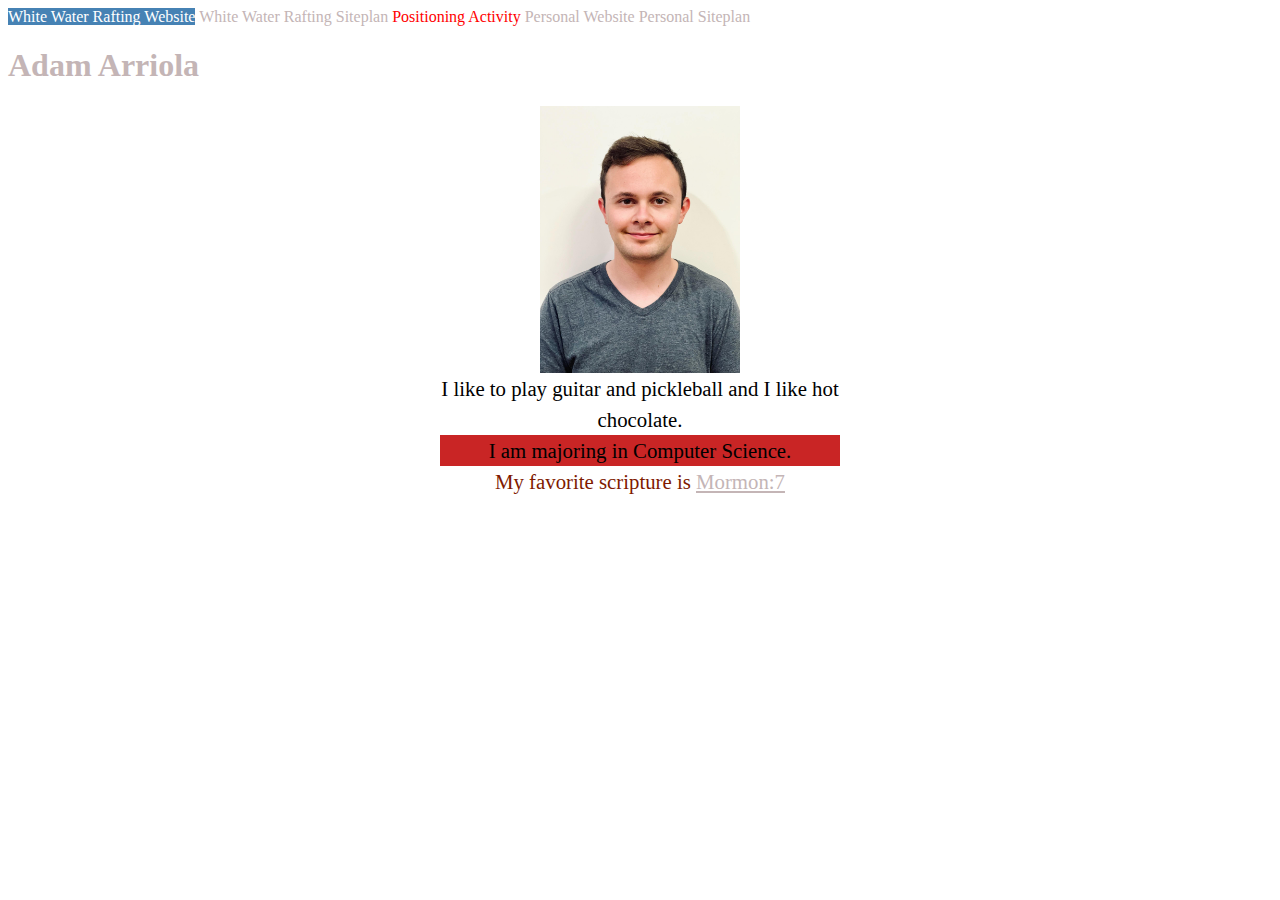
<file: index.html>
<!DOCTYPE html>
<html lang="en">
<head>
    <meta charset="UTF-8">
    <meta http-equiv="X-UA-Compatible" content="IE=edge">
    <meta name="viewport" content="width=device-width, initial-scale=1.0">
    <link rel="stylesheet" href="styles/main.css">
    <title>WDD130 Home Page</title>
</head>
<body>
    <nav>
        <a id="active" href="wwr/index.html">White Water Rafting Website</a>
        <a href="wwr/site-plan-rafting.html">White Water Rafting Siteplan</a>
        <a href="positioning.html">Positioning Activity</a>
        <a href="#">Personal Website</a>
        <a href="#">Personal Siteplan</a>
    </nav>
    <div>
        <h1>Adam Arriola</h1>
        <img src="IMG_9395.jpg" alt="Image of me">
        <p>I like to play guitar and pickleball and I like hot chocolate. </p>
        <p class="room">I am majoring in Computer Science.</p>
        <p id="bruh"> My favorite scripture is <a href="https://www.churchofjesuschrist.org/study/scriptures/bofm/morm/7?lang=eng" target="_blank">Mormon:7</a> </p>
    </div>
</body>
</html>
</file>
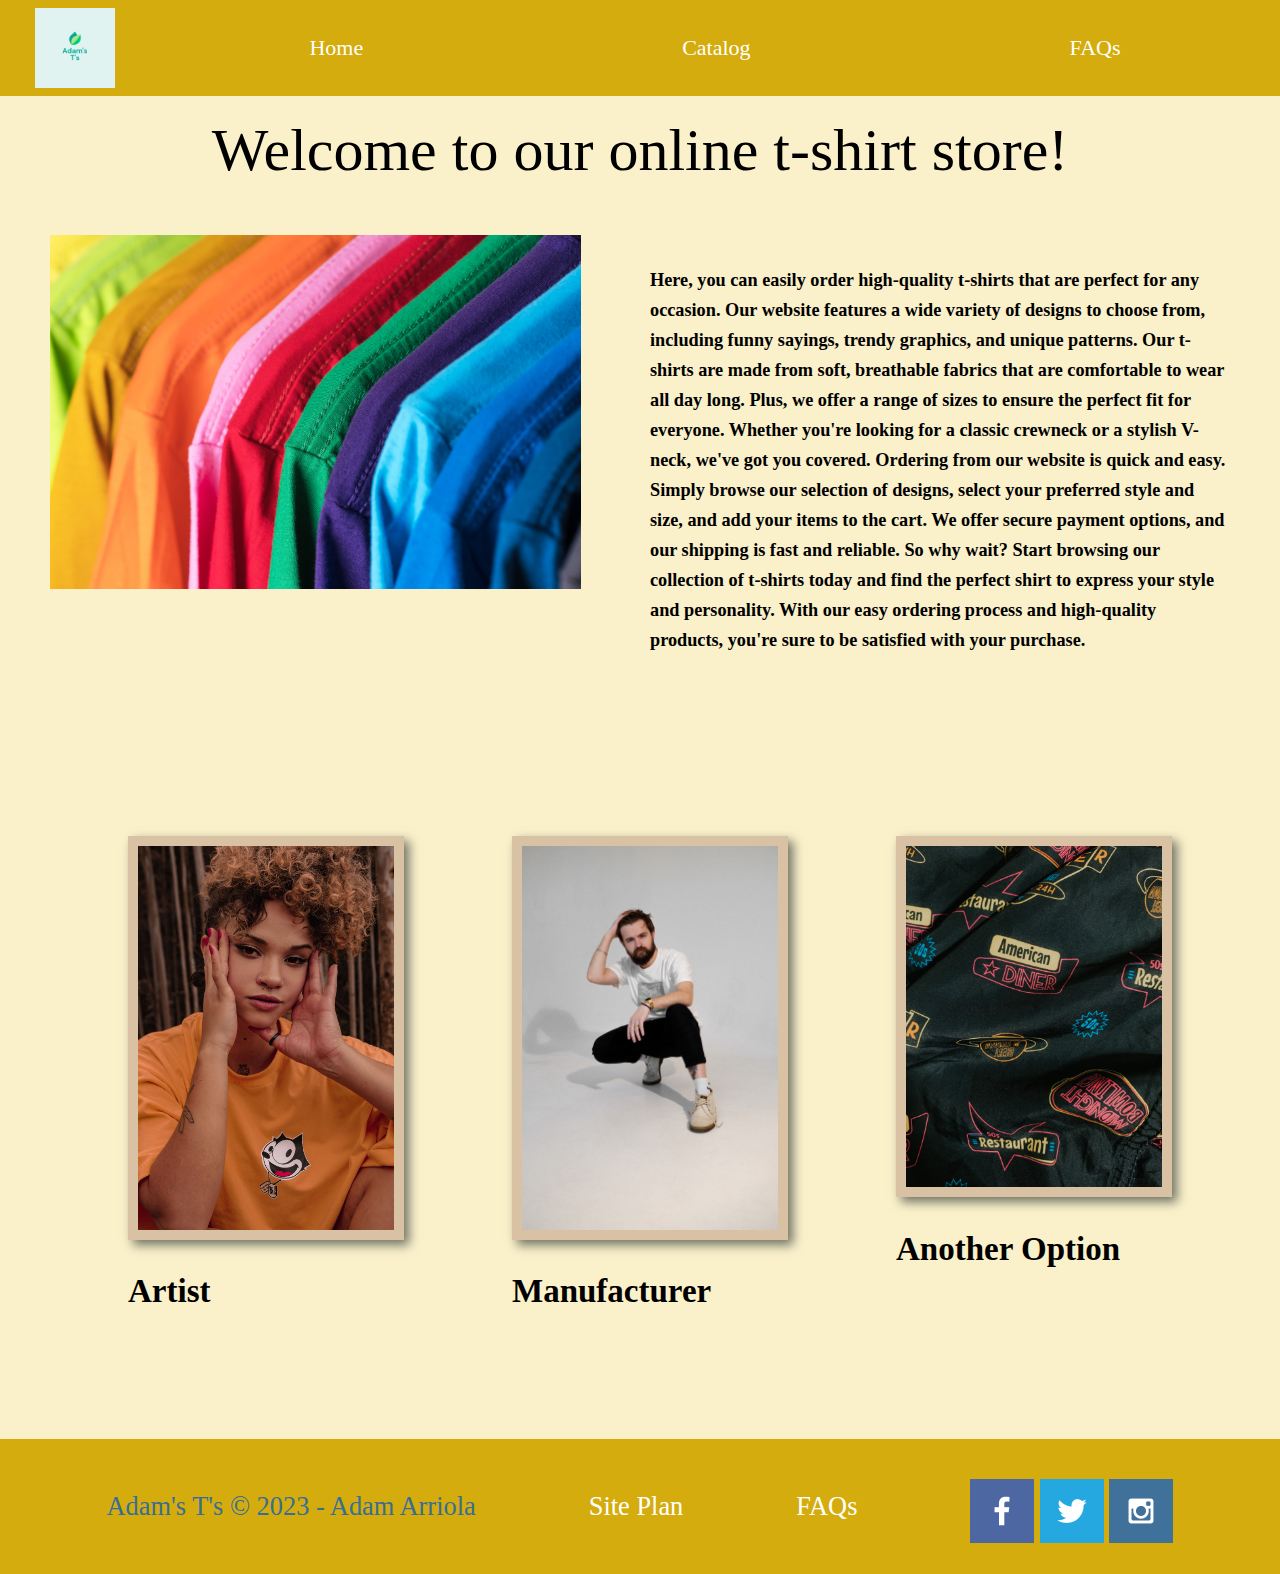
<file: prssite/index.html>
<!DOCTYPE html>
<html lang="en">
<head>
    <meta charset="UTF-8">
    <meta http-equiv="X-UA-Compatible" content="IE=edge">
    <meta name="viewport" content="width=device-width, initial-scale=1.0">
    <link rel="stylesheet" href="styles/styles.css">
    <title>Adam's T's | Home</title>
</head>
<body>
    <div id="content">
        <header>
            <a id="logo_link" href="index.html">
                <img class="logo" src="images/businesslogo.png" alt="Adam's T's Logo">
            </a>
            <nav>
                <a href="index.html">Home</a>
                <a href="catalog.html">Catalog</a>
                <a href="FAQs.html">FAQs</a>
            </nav>
        </header>
    </div>
    <main>
        <div id="hero-msg1">Welcome to our online t-shirt store!</div>
        <div id="hero">
        <div id="hero-box">
            <img id="hero-img" src="images/image2-min.jpg" alt="People with tshirts">
        </div>
        <section id ="hero-msg">
            <h5 class="home-title">Here, you can easily order high-quality t-shirts that are perfect for any occasion. Our website features a wide variety of designs to choose from, including funny sayings, trendy graphics, and unique patterns.

                Our t-shirts are made from soft, breathable fabrics that are comfortable to wear all day long. Plus, we offer a range of sizes to ensure the perfect fit for everyone. Whether you're looking for a classic crewneck or a stylish V-neck, we've got you covered.
                
                Ordering from our website is quick and easy. Simply browse our selection of designs, select your preferred style and size, and add your items to the cart. We offer secure payment options, and our shipping is fast and reliable.
                
                So why wait? Start browsing our collection of t-shirts today and find the perfect shirt to express your style and personality. With our easy ordering process and high-quality products, you're sure to be satisfied with your purchase.</h5>
        </section>
        </div>
        <div class="home-grid">
        <section class="rivers-card">
            <img class="card-img" src="images/image3-min.jpg" alt="Shirt 1">
            <h2>Artist</h2>
        </section>
        <section class="camping-card">
            <img class="card-img" src="images/image5-min.jpg" alt="shirt2">
            <h2>Manufacturer</h2>
        </section>
        <section class="rapids-card">
            <img class=card-img src="images/image1-min.jpg" alt="shirt3">
            <h2>Another Option</h2>
        </section>
        </div>
    </main>
    <footer>
        <p>Adam's T's &copy; 2023 - Adam Arriola</p>
        <p><a href="site-plan.html">Site Plan</a></p>
        <p><a href="FAQs.html">FAQs</a></p>
        <div class="social">
            <a href="https://facebook.com" target="_blank">
                <img src="images/facebook.png" alt="fb icon">
            </a>
            <a href="https://twitter.com" target="_blank">
                <img src="images/twitter.png" alt="twitter icon">
            </a>
            <a href="https://instagram.com" target="_blank">
                <img src="images/instagram.png" alt="instagram icon">
            </a>
        </div>
    </footer>
</body>
</html>
</file>
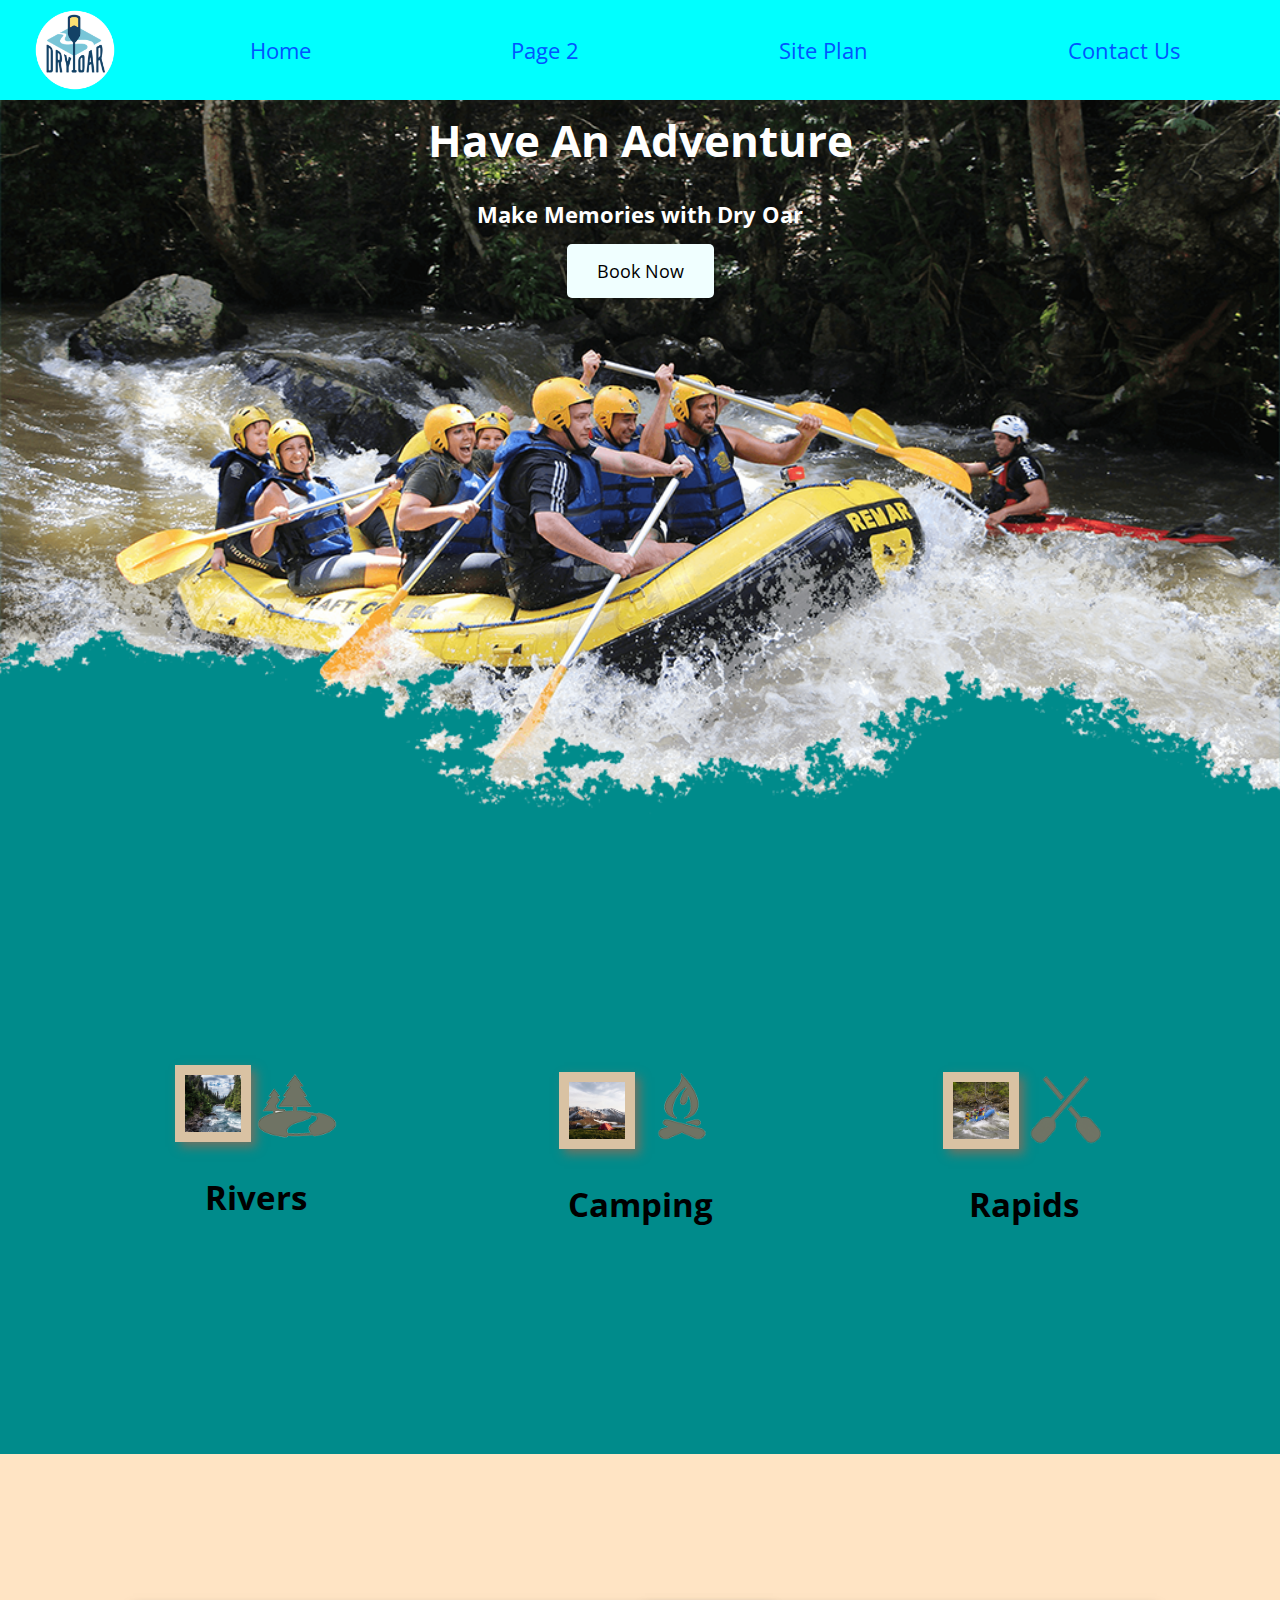
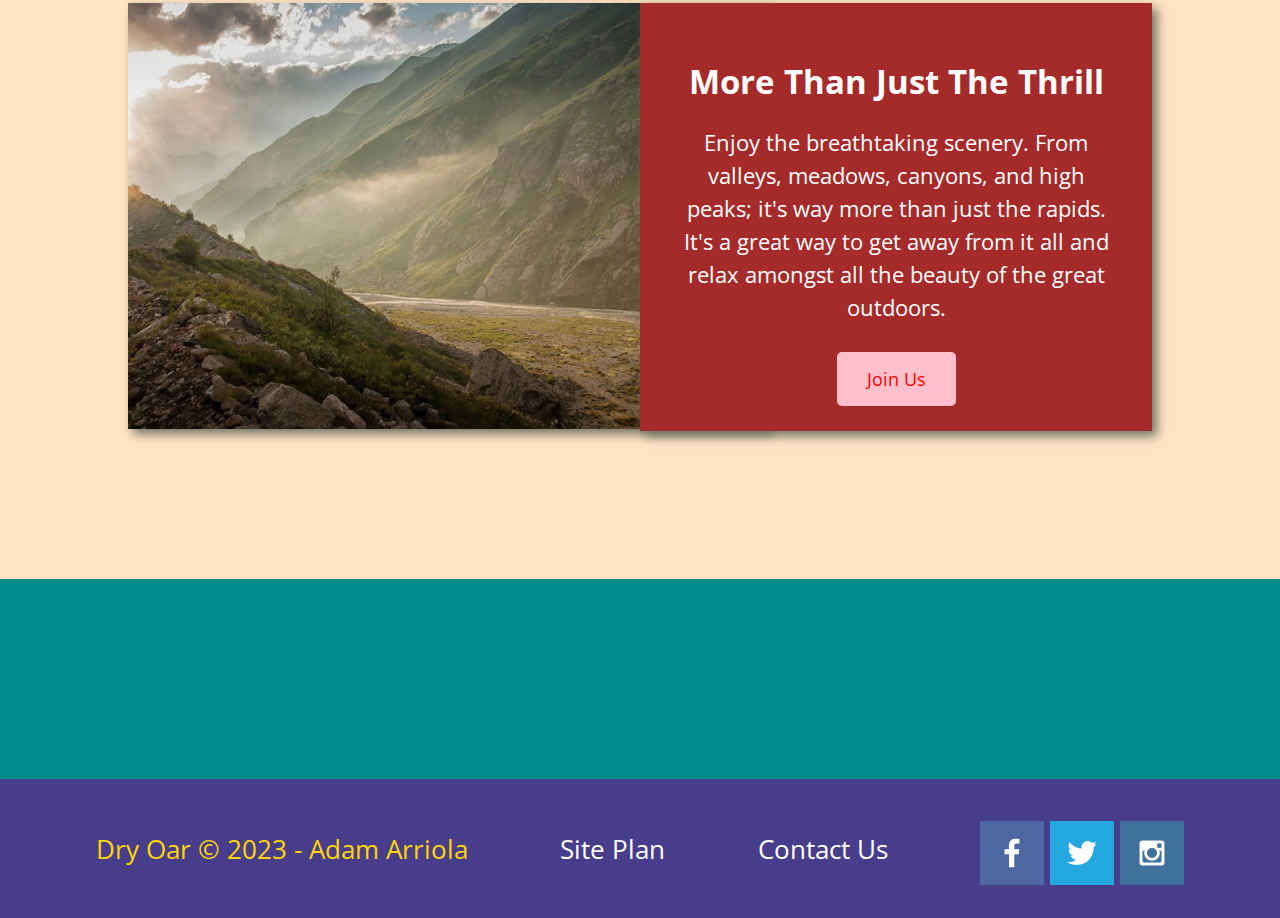
<file: wwr/index.html>
<!DOCTYPE html>
<html lang="en">
<head>
    <meta charset="UTF-8">
    <meta http-equiv="X-UA-Compatible" content="IE=edge">
    <meta name="viewport" content="width=device-width, initial-scale=1.0">
    <link rel="stylesheet" href="styles/style.css">
    <title>Whitwater Rafting Vacations | Home</title>
</head>
<body>
<div id="content">
    <header>
        <a id="logo_link" href="index.html">
            <img class="logo" src="images/logo.png" alt="Dry Oar Logo">
        </a>
        <nav>
            <a href="index.html">Home</a>
            <a href="#">Page 2</a>
            <a href="site-plan-rafting.html">Site Plan</a>
            <a href="contactus.html">Contact Us</a>
        </nav>
    </header>
    <div id="hero">
        <div id="hero-box">
            <img id="hero-img" src="images/hero.png" alt="People enjoying white water rafting">
        </div>
        <section id ="hero-msg">
            <h1 class="home-title">Have An Adventure</h1>
            <h4>Make Memories with Dry Oar </h4>
            <div class="button-box">
                <a class="book" href="contactus.html">Book Now</a>
            </div>
        </section>
    </div>
<main class="home-grid">
    <section class="rivers-card">
        <img class="card-img" src="images/rivers.jpg" alt="rivers in forest">
        <img class="icon" src="images/river_icon.png" alt="river icon">
        <h2>Rivers</h2>
    </section>
    <section class="camping-card">
        <img class="card-img" src="images/camping.jpg" alt="tent in mountains">
        <img class="icon" src="images/fire_icon.png" alt="fire icon">
        <h2>Camping</h2>
    </section>
    <section class="rapids-card">
        <img class=card-img src="images/rapids.jpg" alt="rafting boat">
        <img class="icon" src="images/oars.png" alt="oars icon">
        <h2>Rapids</h2>
    </section>
    <div id="background"></div> 
    <img class="mountains" src="images/mountains.jpg" alt="Misty mountains">
    <section class="msg">
        <h2>More Than Just The Thrill</h2>
        <p>Enjoy the breathtaking scenery. From valleys, meadows, canyons, and high peaks; it's way more than just the rapids. It's a great way to get away from it all and relax amongst all the beauty of the great outdoors. </p>
        <a class='join' href="rivers.html">Join Us</a>
    </section>
</main>
<footer>
    <p>Dry Oar &copy; 2023 - Adam Arriola</p>
    <p><a href="site-plan-rafting.html">Site Plan</a></p>
    <p><a href="contactus.html">Contact Us</a></p>
    <div class="social">
        <a href="https://facebook.com" target="_blank">
            <img src="images/facebook.png" alt="fb icon">
        </a>
        <a href="https://twitter.com" target="_blank">
            <img src="images/twitter.png" alt="twitter icon">
        </a>
        <a href="https://instagram.com" target="_blank">
            <img src="images/instagram.png" alt="instagram icon">
        </a>
    </div>
</footer>
</div>
</body>
</html>
</file>
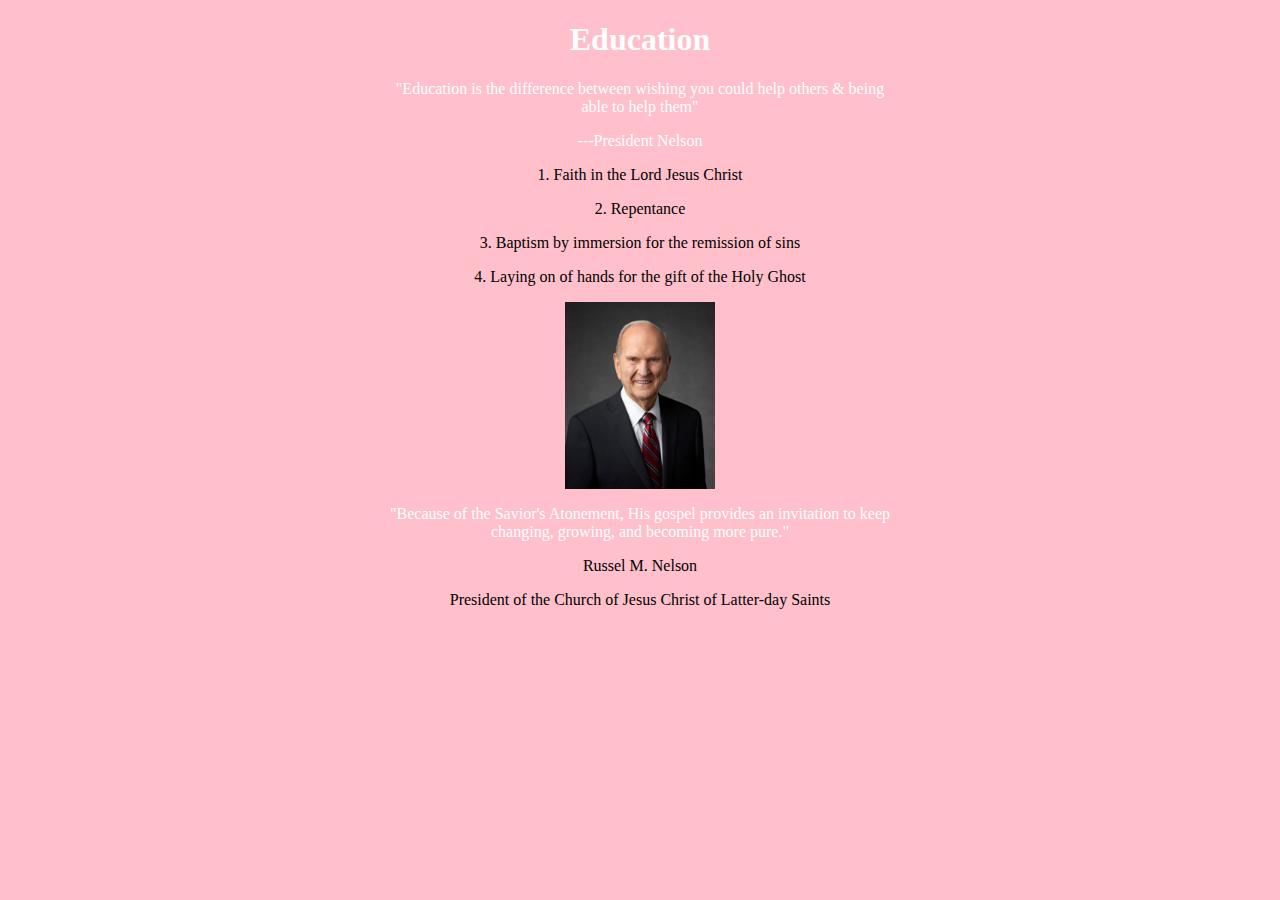
<file: ice.html>
<!DOCTYPE html>
<html lang="en">
<head>
    <meta charset="UTF-8">
    <meta http-equiv="X-UA-Compatible" content="IE=edge">
    <meta name="viewport" content="width=device-width, initial-scale=1.0">
    <link rel="stylesheet" href="styles/ice.css">
    <title>Ice Challenge</title>
</head>
<body>
    <div id="container">
        <h1 class="thing1">Education</h1>
        <p class="thing2">"Education is the difference between wishing you could help others & being able to help them"</p>
        <p class="thing3">---President Nelson</p>
        <p class="thing4">1. Faith in the Lord Jesus Christ</p>
        <p class="thing4">2. Repentance</p>
        <p class="thing4">3. Baptism by immersion for the remission of sins</p>
        <p class="thing4">4. Laying on of hands for the gift of the Holy Ghost</p>
        <img src="russell_nelson_official_portrait_2018.jpeg" alt="Portrait of Russel Nelson">
        <p class="thing5">"Because of the Savior's Atonement, His gospel provides an invitation to keep changing, growing, and becoming more pure."</p>
        <p class="thing6">Russel M. Nelson</p>
        <p class="thing7">President of the Church of Jesus Christ of Latter-day Saints</p>
    </div>
</body>
</html>
</file>
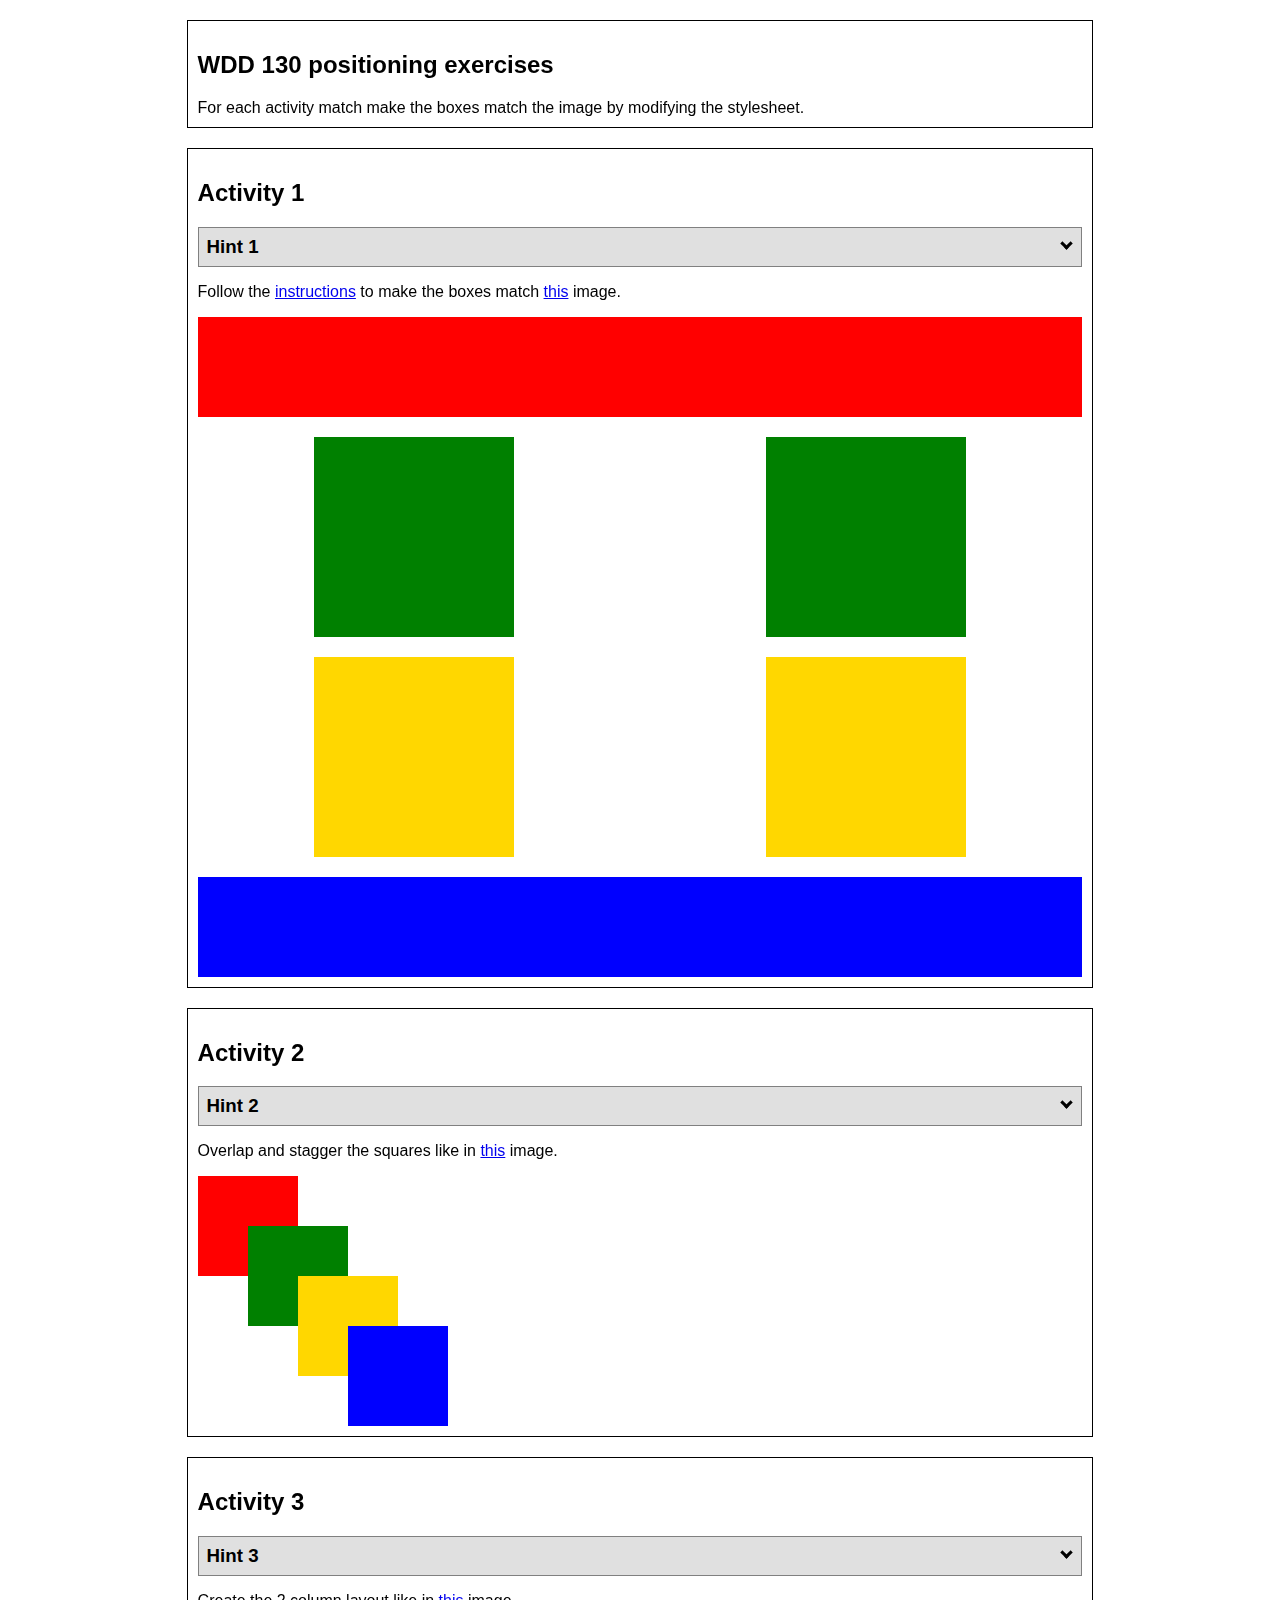
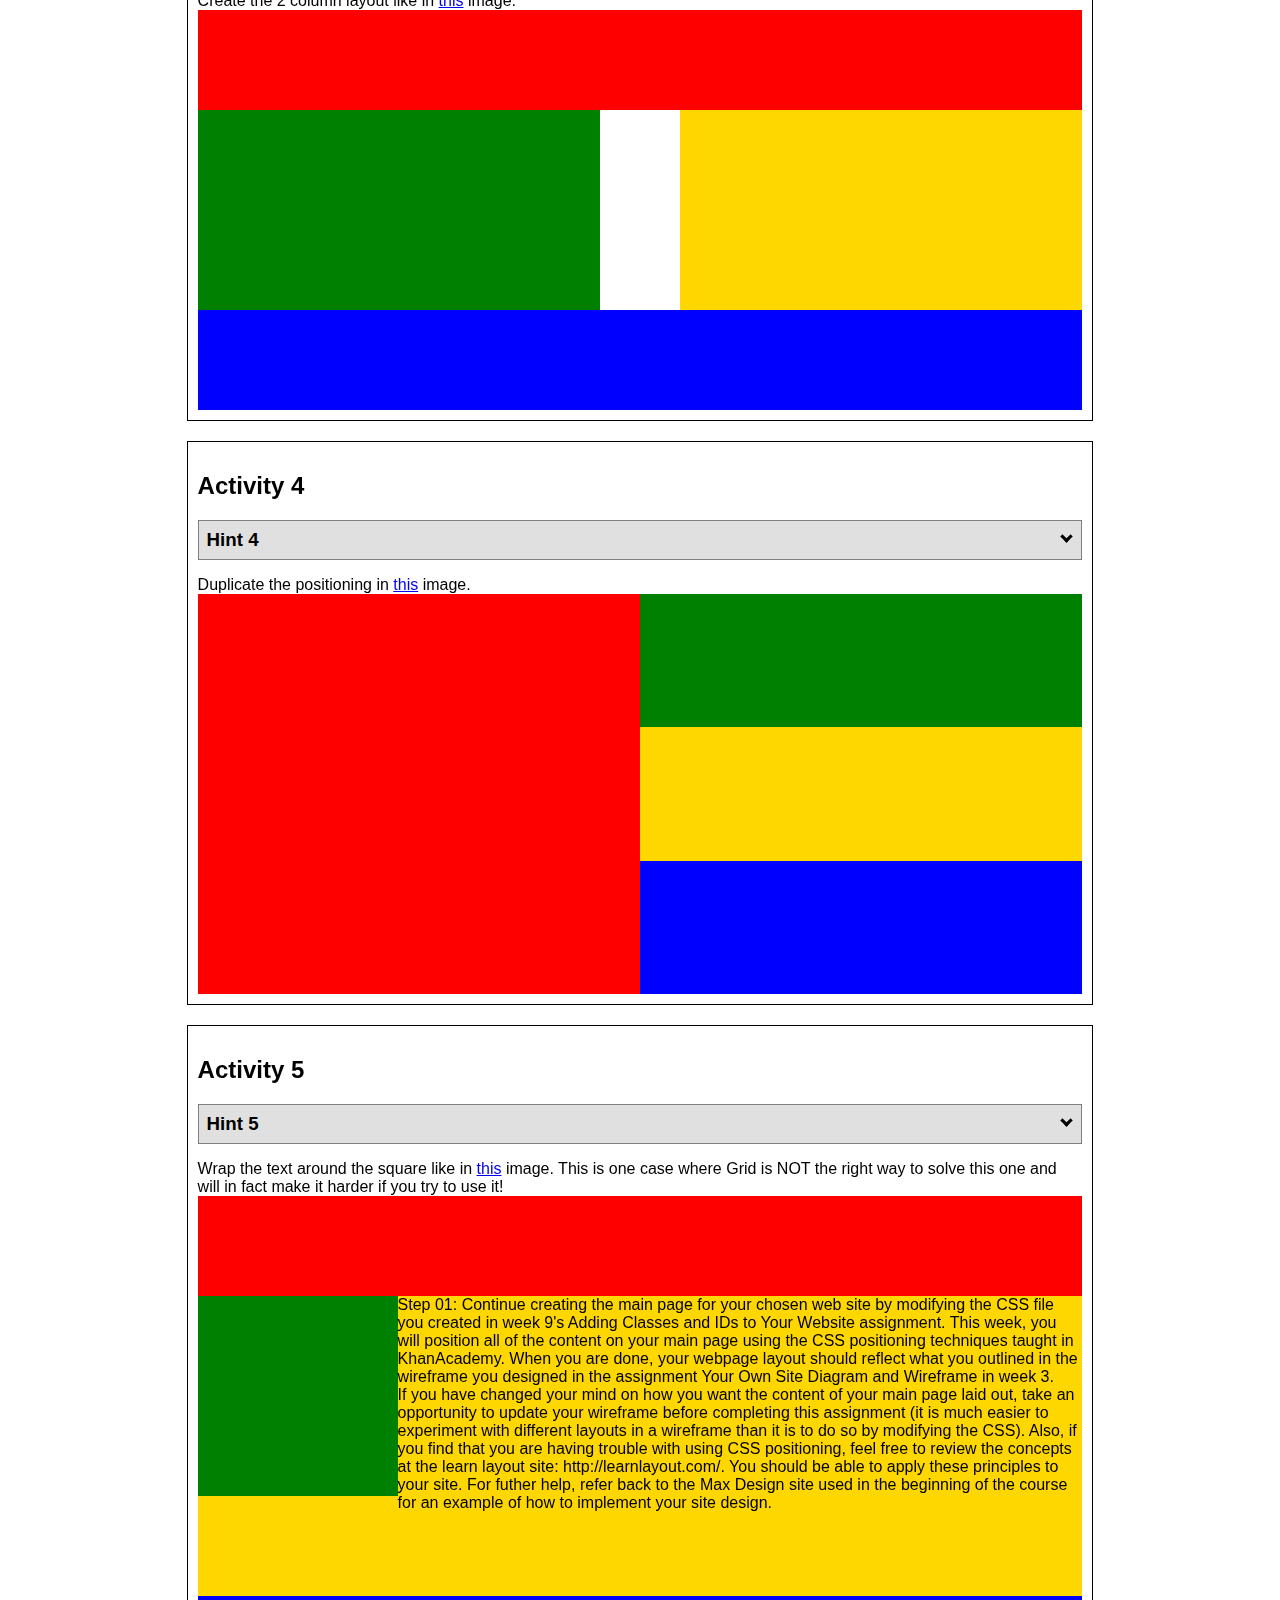
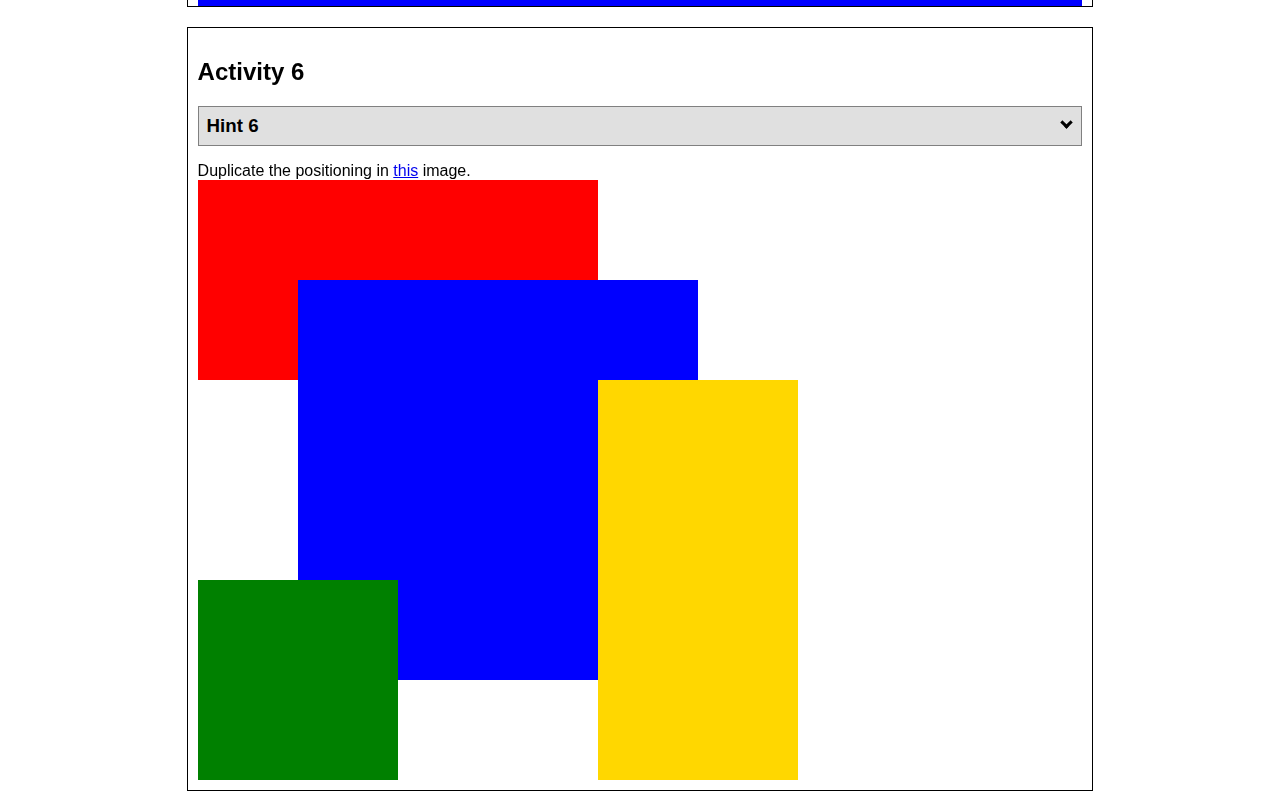
<file: positioning.html>
<!DOCTYPE html>
<html lang="en">
  <head>
    <!-- HTML - Name: positioning.html -->
    <title>Positioning Activity</title>
    <link rel="stylesheet" type="text/css" href="positionstyles.css" />
  </head>
  <body>
    <div class="activity">
      <h2>WDD 130 positioning exercises</h2>
      For each activity match make the boxes match the image by modifying the stylesheet.</div>
    <div class="activity">
      <h2>Activity 1</h2>
      <section class="hint"><input type="checkbox" ><i></i> <h3>Hint 1</h3><div><p>Check out the <a href="https://byui-wdd.github.io/wdd130/activities/w06-css-positioning.html" target="_blank">activity instructions</a> in Ilearn!</p></div></section>
      <p>Follow the <a href="https://byui-wdd.github.io/wdd130/activities/w06-css-positioning.html" target="_blank">instructions</a> to make the boxes match  <a href="https://byui-wdd.github.io/wdd130/images/example1.png" target="_blank">this</a> image.</p>
      <div class="content1" >
        <div class="red1" ></div>
        <div class="green1" ></div>
        <div class="green1" ></div>
        <div class="yellow1"></div>
        <div class="yellow1"></div>
        <div class="blue1"></div>
      </div>
    </div>
    <div class="activity">
      <h2>Activity 2</h2>
      <section class="hint"><input type="checkbox" > <h3>Hint 2</h3><i></i><div>
      <ul>
      <li>grid-template-columns: 50px 50px 50px 50px 50px </li></ul></div></section>
      <p>Overlap and stagger the squares like in <a href="https://byui-wdd.github.io/wdd130/images/example2.png" target="_blank">this</a> image.</p>
      <div class="content2" >
        <div class="red2" ></div>
        <div class="green2" ></div>
        <div class="yellow2"></div>
        <div class="blue2"></div>
      </div>
    </div>
    <div class="activity">
      <h2>Activity 3</h2>
      <section class="hint"><input type="checkbox" > <h3>Hint 3</h3><i></i><div><p>This one is going to be best solved with CSS Grid. Remember to make the boxes the right width first...then start moving them around. </p><h4>Properties used:</h4><ul><li>display:grid;</li><li>grid-template-columns:</li><li>grid-column-gap:</li>
        <li>grid-column:</li>  </ul></div></section>
      Create the 2 column layout like in <a href="https://byui-wdd.github.io/wdd130/images/example3.png" target="_blank">this</a>  image.
      <div class="content3" >
        <div class="red3" ></div>
        <div class="green3" ></div>
        <div class="yellow3"></div>
        <div class="blue3"></div>
      </div>
    </div>
    <div class="activity">
      <h2>Activity 4</h2>
      <section class="hint"><input type="checkbox" > <h3>Hint 4</h3><i></i><div><p>For the others we have been primarily concerned with width. For this one you will need to adjust height as well. </p><h4>Properties used:</h4><ul><li>display:grid;</li><li>grid-template-columns:</li><li>grid-row:</li></ul></div></section>
      Duplicate the positioning in <a href="https://byui-wdd.github.io/wdd130/images/example4.png" target="_blank">this</a> image. 
      <div class="content4" >
        <div class="red4" ></div>
        <div class="green4" ></div>
        <div class="yellow4"></div>
        <div class="blue4"></div>
      </div>
    </div>

    <div class="activity">
      <h2>Activity 5</h2>
      <section class="hint"><input type="checkbox" > <h3>Hint 5</h3><i></i><div><p>Grid is <strong>not</strong> the right way to do this.  In fact there is only one way to really do that...and that is with float. Remember that we float the thing we want the text to wrap around.  Also remember to start by making all the shapes the right size and shape.</p><h4>Properties used:</h4><ul><li>float: left;</li></ul></div></section>
      Wrap the text around the square like in <a href="https://byui-wdd.github.io/wdd130/images/example5.png" target="_blank">this</a> image. This is one case where Grid is NOT the right way to solve this one and will in fact make it harder if you try to use it!
      <div class="content5" >
        <div class="red5" ></div>
        <div class="green5" ></div>
        <div class="yellow5">Step 01: Continue creating the main page for your chosen web site by modifying the CSS file you created in week 9's Adding Classes and IDs to Your Website assignment. This week, you will position all of the content on your main page using the CSS positioning techniques taught in KhanAcademy. When you are done, your webpage layout should reflect what you outlined in the wireframe you designed in the assignment Your Own Site Diagram and Wireframe in week 3. <br />
          If you have changed your mind on how you want the content of your main page laid out, take an opportunity to update your wireframe before completing this assignment (it is much easier to experiment with different layouts in a wireframe than it is to do so by modifying the CSS). Also, if you find that you are having trouble with using CSS positioning, feel free to review the concepts at the learn layout site: http://learnlayout.com/. You should be able to apply these principles to your site. For futher help, refer back to the Max Design site used in the beginning of the course for an example of how to implement your site design.</div>
        <div class="blue5"></div>
      </div>
    </div>
    <div class="activity">
      <h2>Activity 6</h2>
      <section class="hint"><input type="checkbox" > <h3>Hint 6</h3><i></i><div><p>This one is all about visualizing the grid behind the layout. If you are having a hard time doing that first: all the sizes are even multiples of 100, and second here is another example with the lines drawn: <a href="https://byui-wdd.github.io/wdd130/images/example6-hint.png" target="_blank">example 6 with lines</a>. For this one you will find it easiest if you use px for the column width. You can also use <kbd>z-index</kbd> to control the element layering.    </p><h4>Properties used:</h4><ul><li>display:grid;</li><li>grid-template-columns:</li><li>grid-column:</li><li>grid-row:</li><li><a href="https://www.w3schools.com/cssref/pr_pos_z-index.asp" target="_blank">z-index:</a></li></ul></div></section>
      Duplicate the positioning in <a href="https://byui-wdd.github.io/wdd130/images/example6.png" target="_blank">this</a> image.
      <div class="content6" >
        <div class="red6" ></div>
        <div class="green6" ></div>
        <div class="yellow6"></div>
        <div class="blue6"></div>
      </div>
    </div>
  </body>
</html>

<!-- update-->
</file>
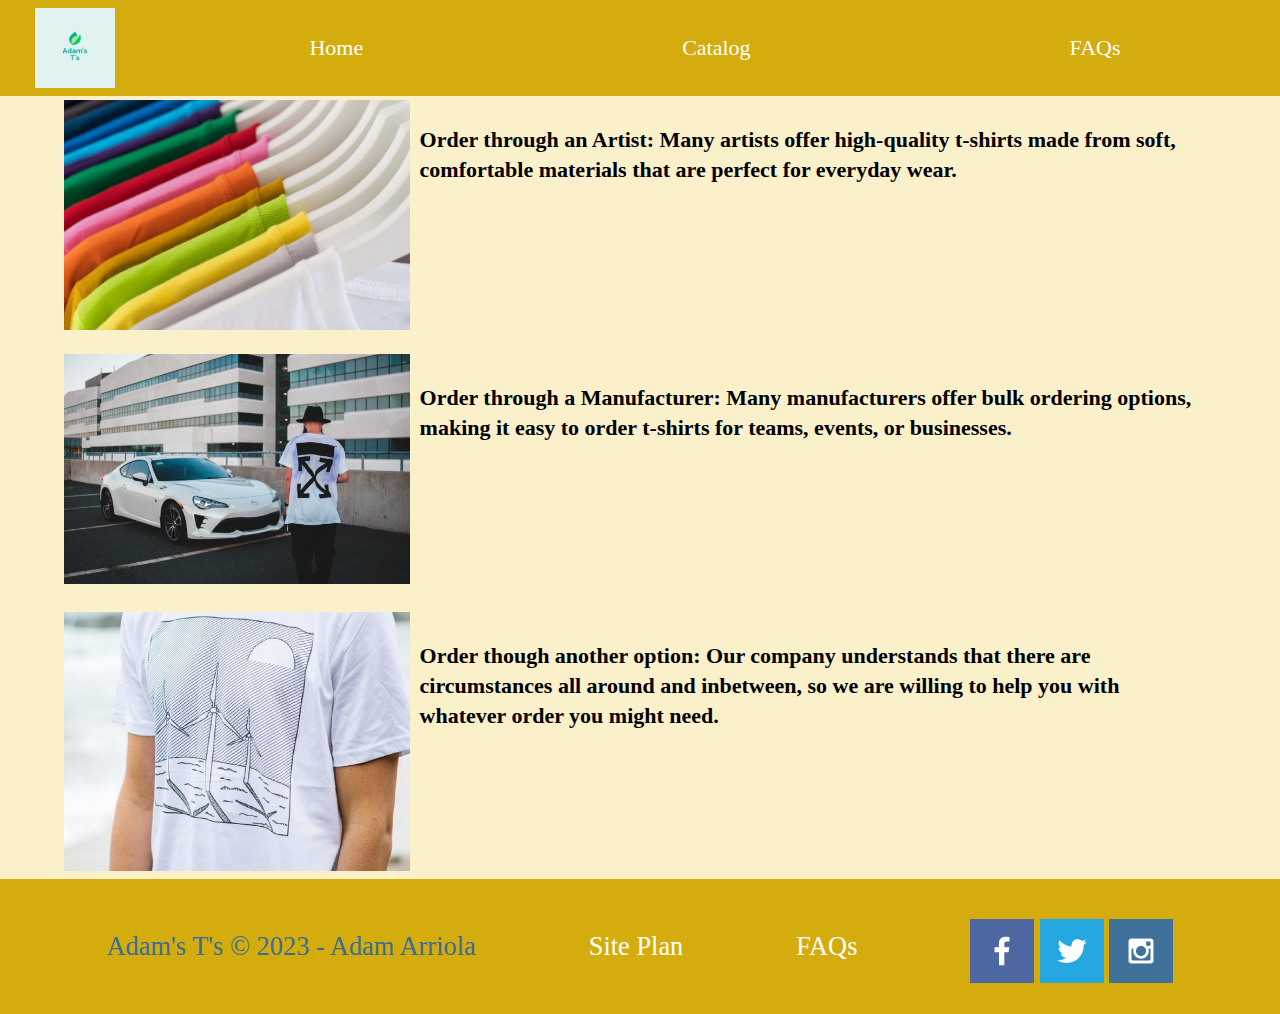
<file: prssite/catalog.html>
<!DOCTYPE html>
<html lang="en">
<head>
    <meta charset="UTF-8">
    <meta http-equiv="X-UA-Compatible" content="IE=edge">
    <meta name="viewport" content="width=device-width, initial-scale=1.0">
    <link rel="stylesheet" href="styles/styles.css">
    <title>Adam's T's | Home</title>
</head>
<body>
    <div id="content">
        <header>
            <a id="logo_link" href="index.html">
                <img class="logo" src="images/businesslogo.png" alt="Adam's T's Logo">
            </a>
            <nav>
                <a href="index.html">Home</a>
                <a href="catalog.html">Catalog</a>
                <a href="FAQs.html">FAQs</a>
            </nav>
        </header>
    </div>
    <main>
        <div id="home-grid2">
        <div id="hero-box">
            <img id="hero-img1" src="images/image4-min.jpg" alt="option 1">
        </div>
        <section id ="hero-msg">
            <h4 class="home-title">Order through an Artist: Many artists offer high-quality t-shirts made from soft, comfortable materials that are perfect for everyday wear.</h4>
        </section>
        <div id="opening">
            <img id="hero-img2" src="images/image6-min.jpg" alt="People with tshirts">
        </div>
        <section id ="hero-msg">
            <h4 class="home-title">Order through a Manufacturer: Many manufacturers offer bulk ordering options, making it easy to order t-shirts for teams, events, or businesses.</h4>
        </section>
        <div id="opening">
            <img id="hero-img3" src="images/image7-min.jpeg" alt="People with tshirts">
        </div>
        <section id ="hero-msg">
            <h4 class="home-title">Order though another option: Our company understands that there are circumstances all around and inbetween, so we are willing to help you with whatever order you might need.</h4>
        </section>
        </div>
    </main>
    <footer>
        <p>Adam's T's &copy; 2023 - Adam Arriola</p>
        <p><a href="site-plan.html">Site Plan</a></p>
        <p><a href="FAQs.html">FAQs</a></p>
        <div class="social">
            <a href="https://facebook.com" target="_blank">
                <img src="images/facebook.png" alt="fb icon">
            </a>
            <a href="https://twitter.com" target="_blank">
                <img src="images/twitter.png" alt="twitter icon">
            </a>
            <a href="https://instagram.com" target="_blank">
                <img src="images/instagram.png" alt="instagram icon">
            </a>
        </div>
    </footer>
</body>
</html>
</file>
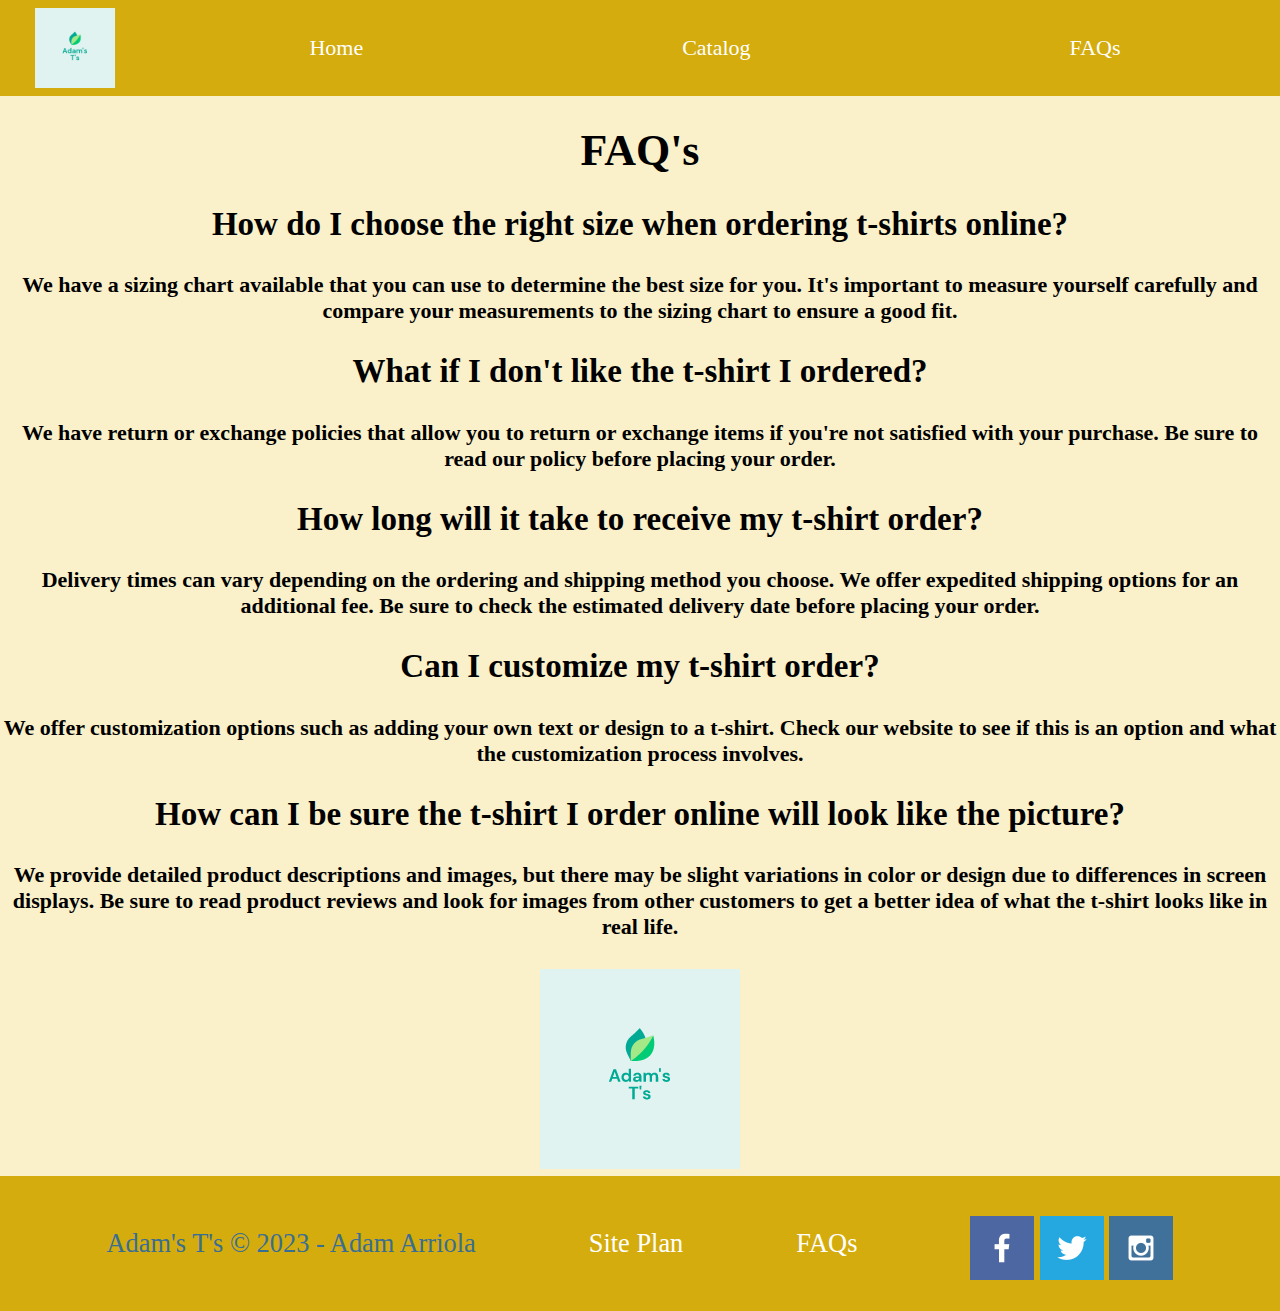
<file: prssite/FAQs.html>
<!DOCTYPE html>
<html lang="en">
<head>
    <meta charset="UTF-8">
    <meta http-equiv="X-UA-Compatible" content="IE=edge">
    <meta name="viewport" content="width=device-width, initial-scale=1.0">
    <link rel="stylesheet" href="styles/styles.css">
    <title>Adam's T's | Home</title>
</head>
<body>
    <div id="content">
        <header>
            <a id="logo_link" href="index.html">
                <img class="logo" src="images/businesslogo.png" alt="Adam's T's Logo">
            </a>
            <nav>
                <a href="index.html">Home</a>
                <a href="catalog.html">Catalog</a>
                <a href="FAQs.html">FAQs</a>
            </nav>
        </header>
    </div>
    <main>
        <div id="content3">
        <h1>FAQ's</h1>
        <h2>How do I choose the right size when ordering t-shirts online?</h2>
        <h4>We have a sizing chart available that you can use to determine the best size for you. It's important to measure yourself carefully and compare your measurements to the sizing chart to ensure a good fit.</h4>
        <h2>What if I don't like the t-shirt I ordered?</h2>
        <h4>We have return or exchange policies that allow you to return or exchange items if you're not satisfied with your purchase. Be sure to read our policy before placing your order.</h4>
        <h2>How long will it take to receive my t-shirt order?</h2>
        <h4>Delivery times can vary depending on the ordering and shipping method you choose. We offer expedited shipping options for an additional fee. Be sure to check the estimated delivery date before placing your order.</h4>
        <h2>Can I customize my t-shirt order?</h2>
        <h4>We offer customization options such as adding your own text or design to a t-shirt. Check our website to see if this is an option and what the customization process involves.</h4>
        <h2>How can I be sure the t-shirt I order online will look like the picture?</h2>
        <h4>We provide detailed product descriptions and images, but there may be slight variations in color or design due to differences in screen displays. Be sure to read product reviews and look for images from other customers to get a better idea of what the t-shirt looks like in real life.</h4>
        <img src="images/businesslogo.png">
        </div>
    </main>
    <footer>
        <p>Adam's T's &copy; 2023 - Adam Arriola</p>
        <p><a href="site-plan.html">Site Plan</a></p>
        <p><a href="FAQs.html">FAQs</a></p>
        <div class="social">
            <a href="https://facebook.com" target="_blank">
                <img src="images/facebook.png" alt="fb icon">
            </a>
            <a href="https://twitter.com" target="_blank">
                <img src="images/twitter.png" alt="twitter icon">
            </a>
            <a href="https://instagram.com" target="_blank">
                <img src="images/instagram.png" alt="instagram icon">
            </a>
        </div>
    </footer>
</body>
</html>
</file>
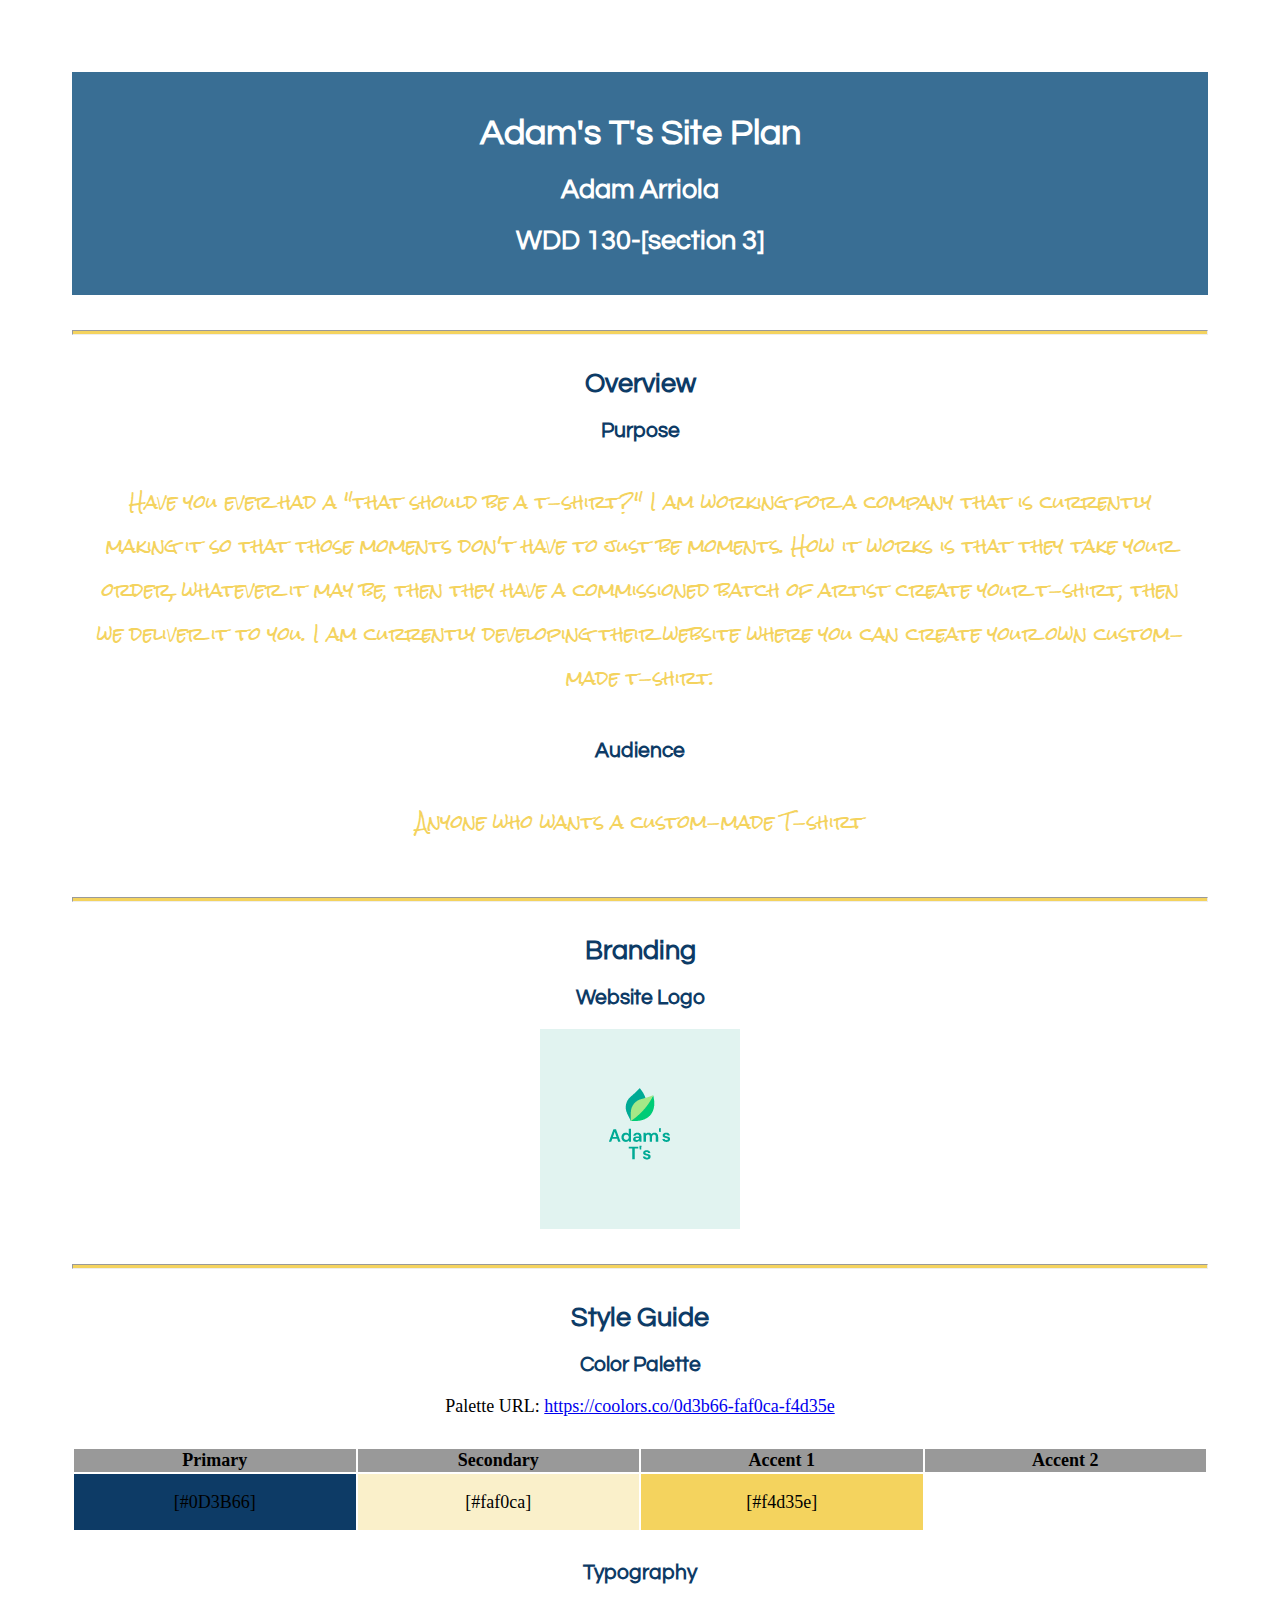
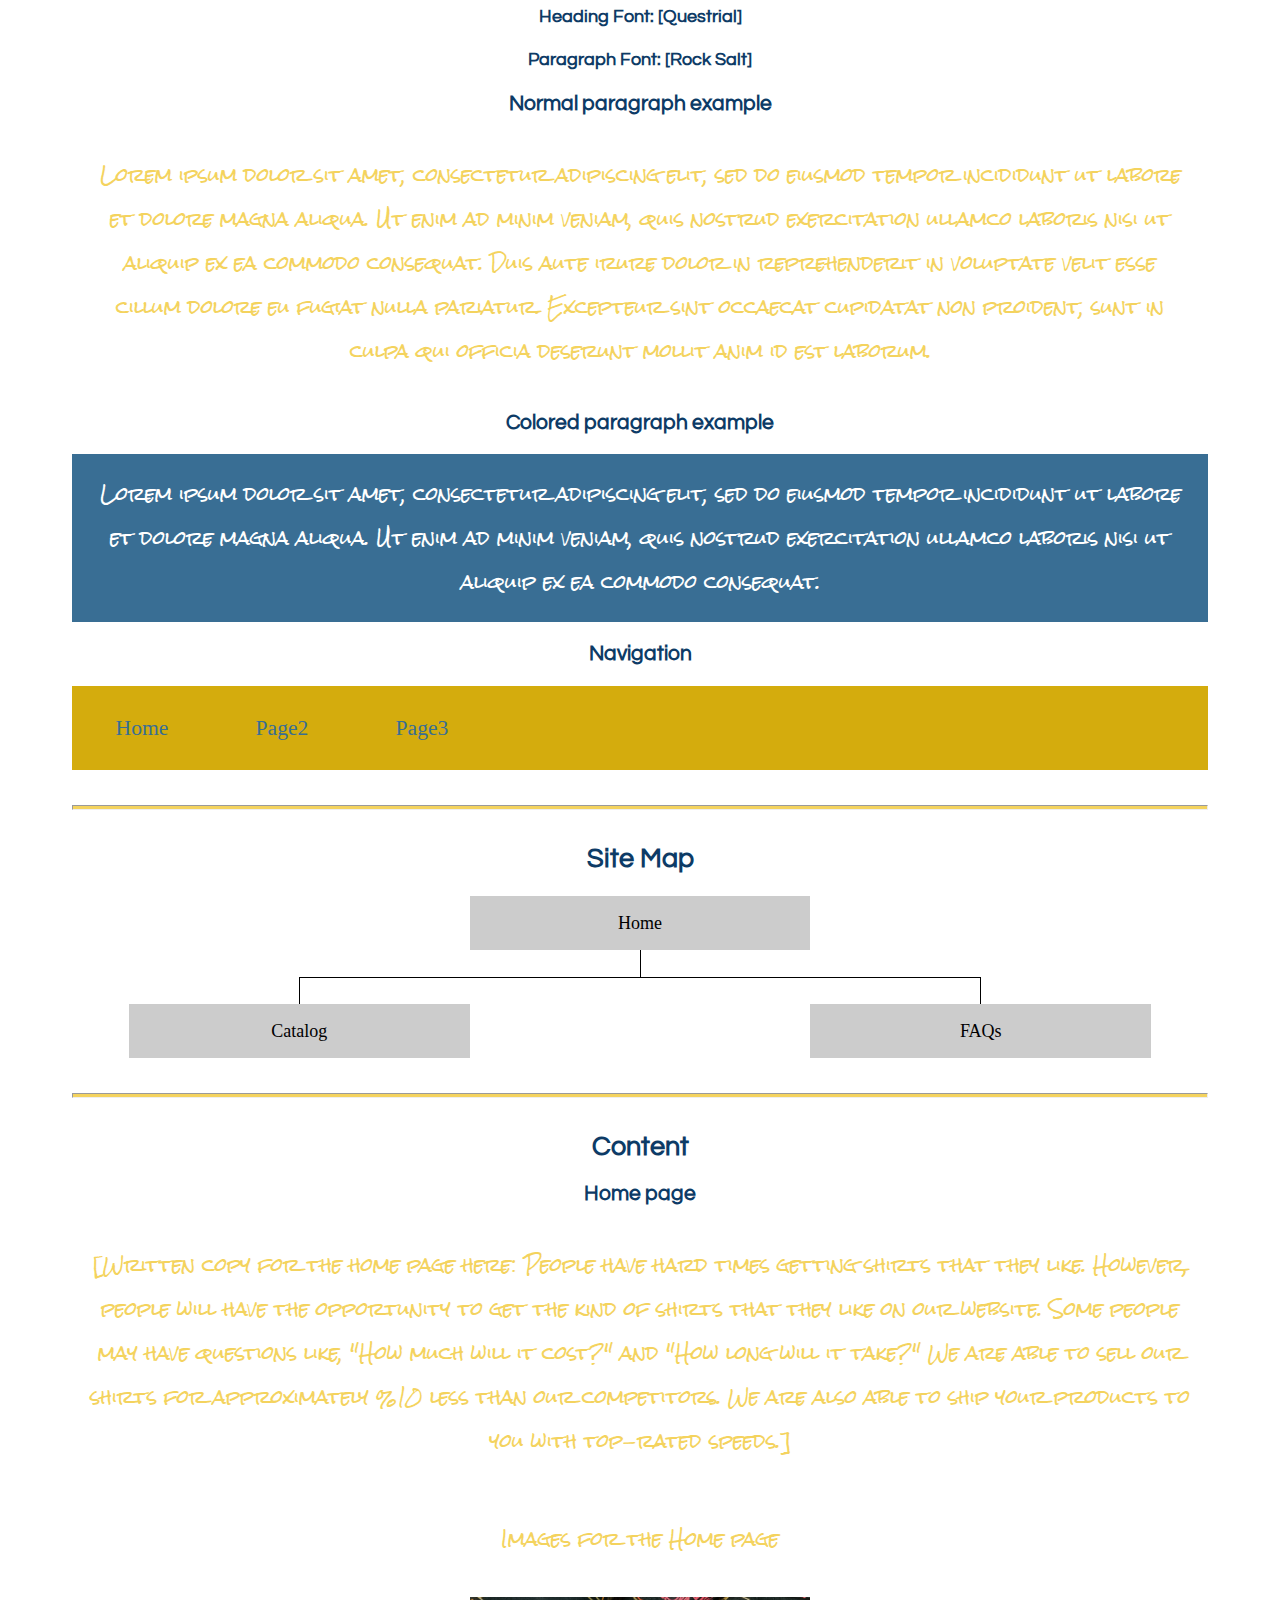
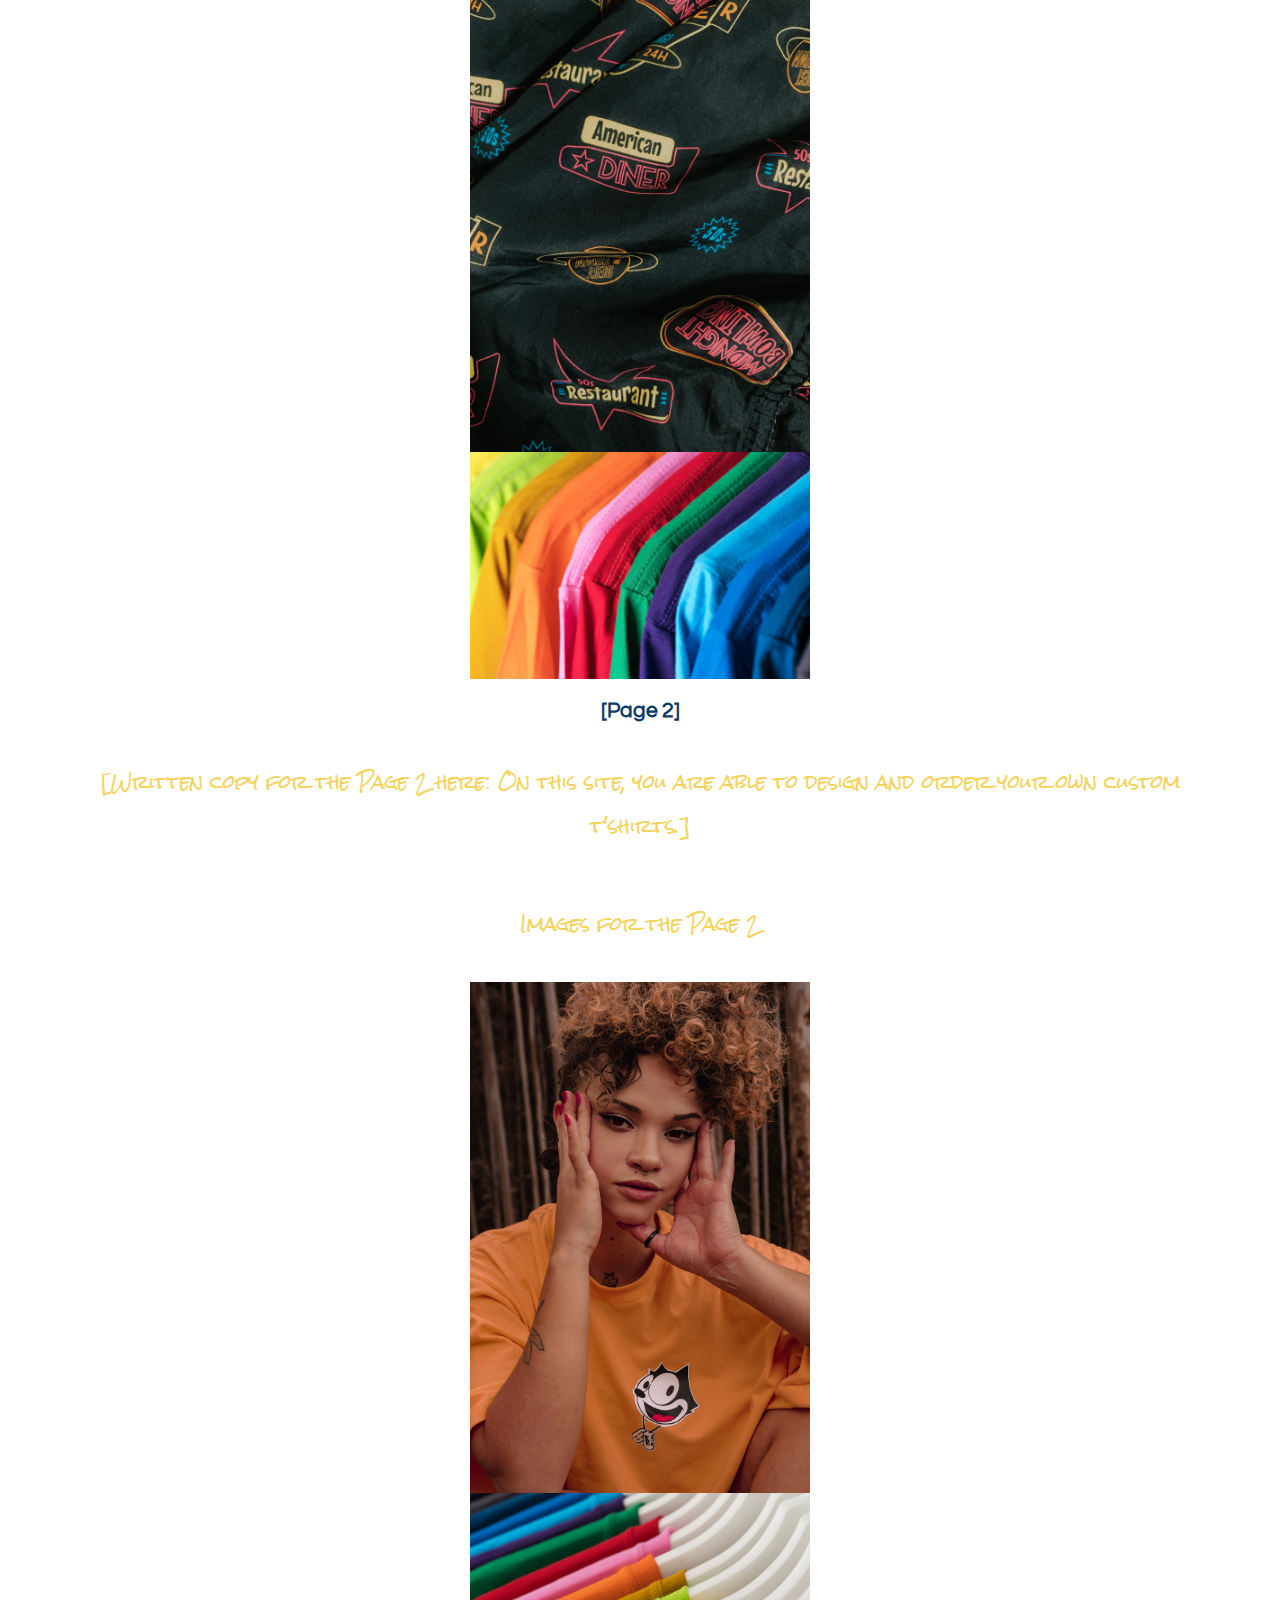
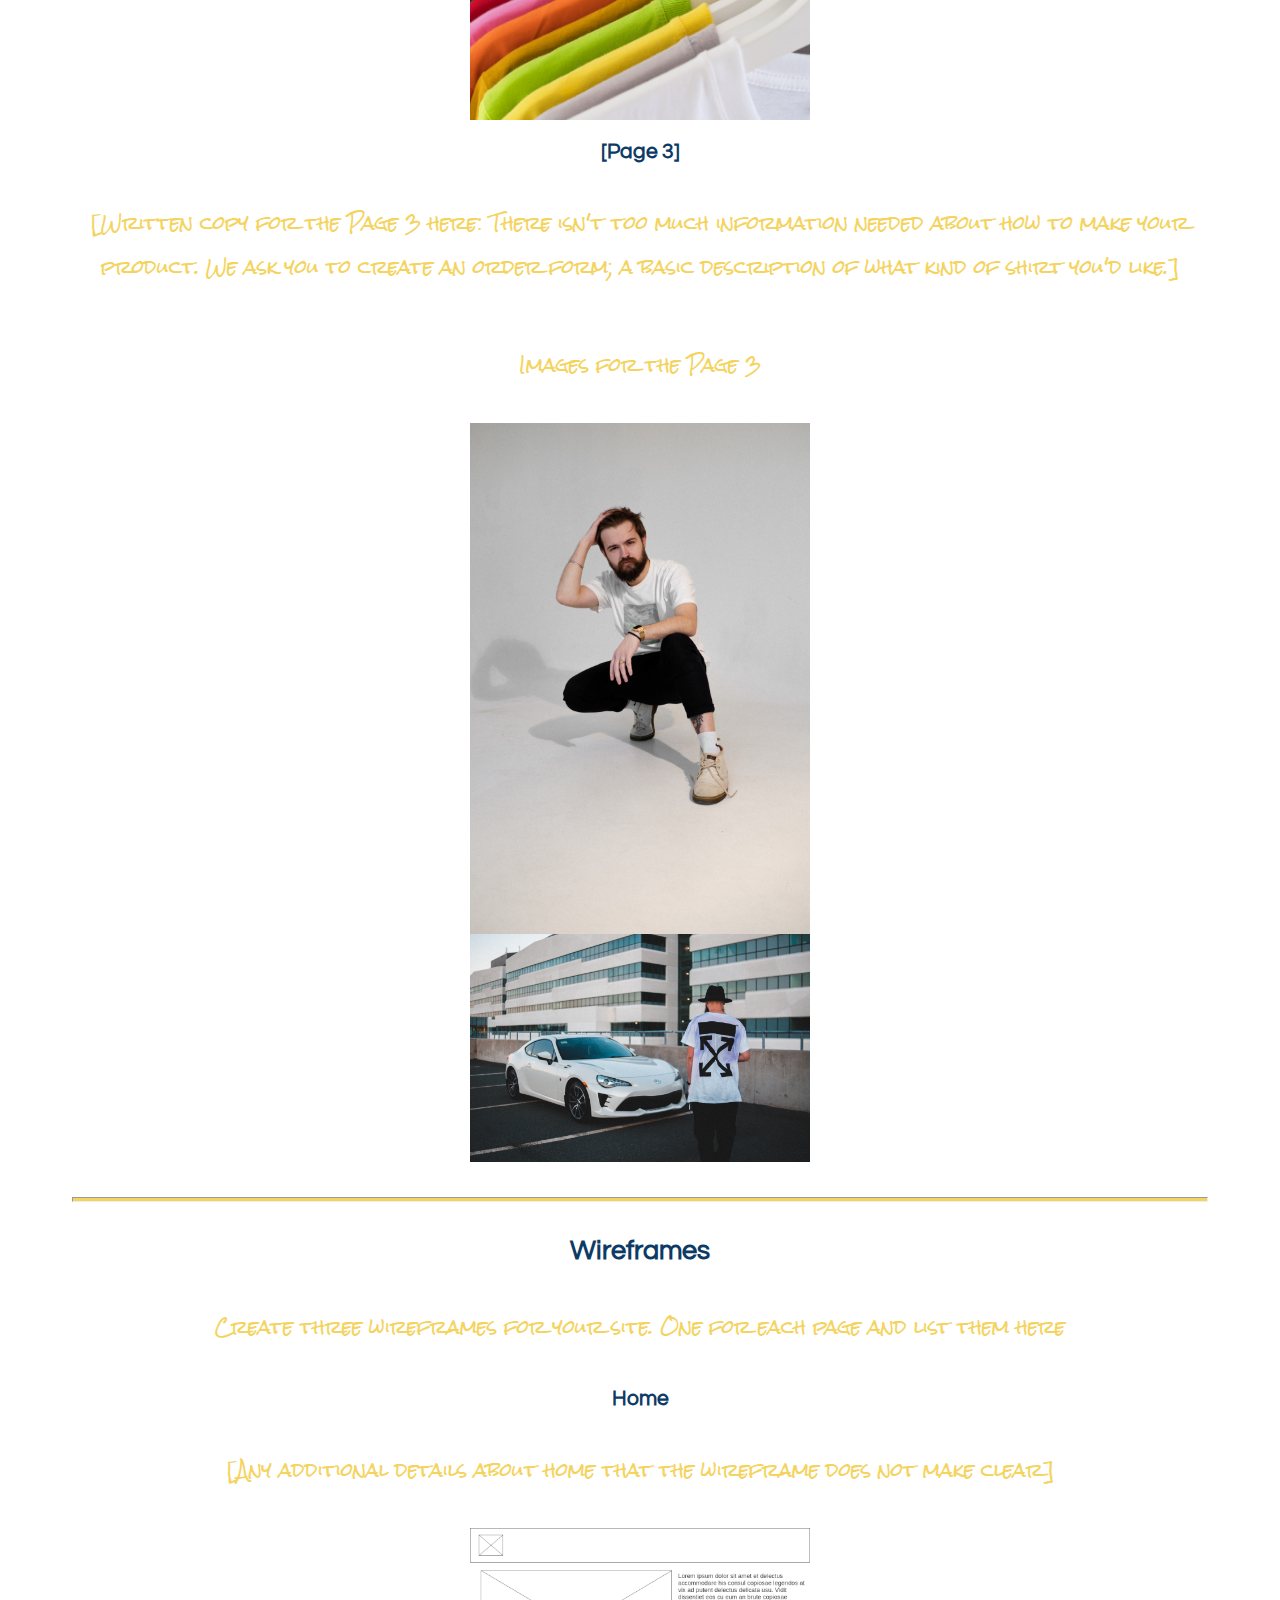
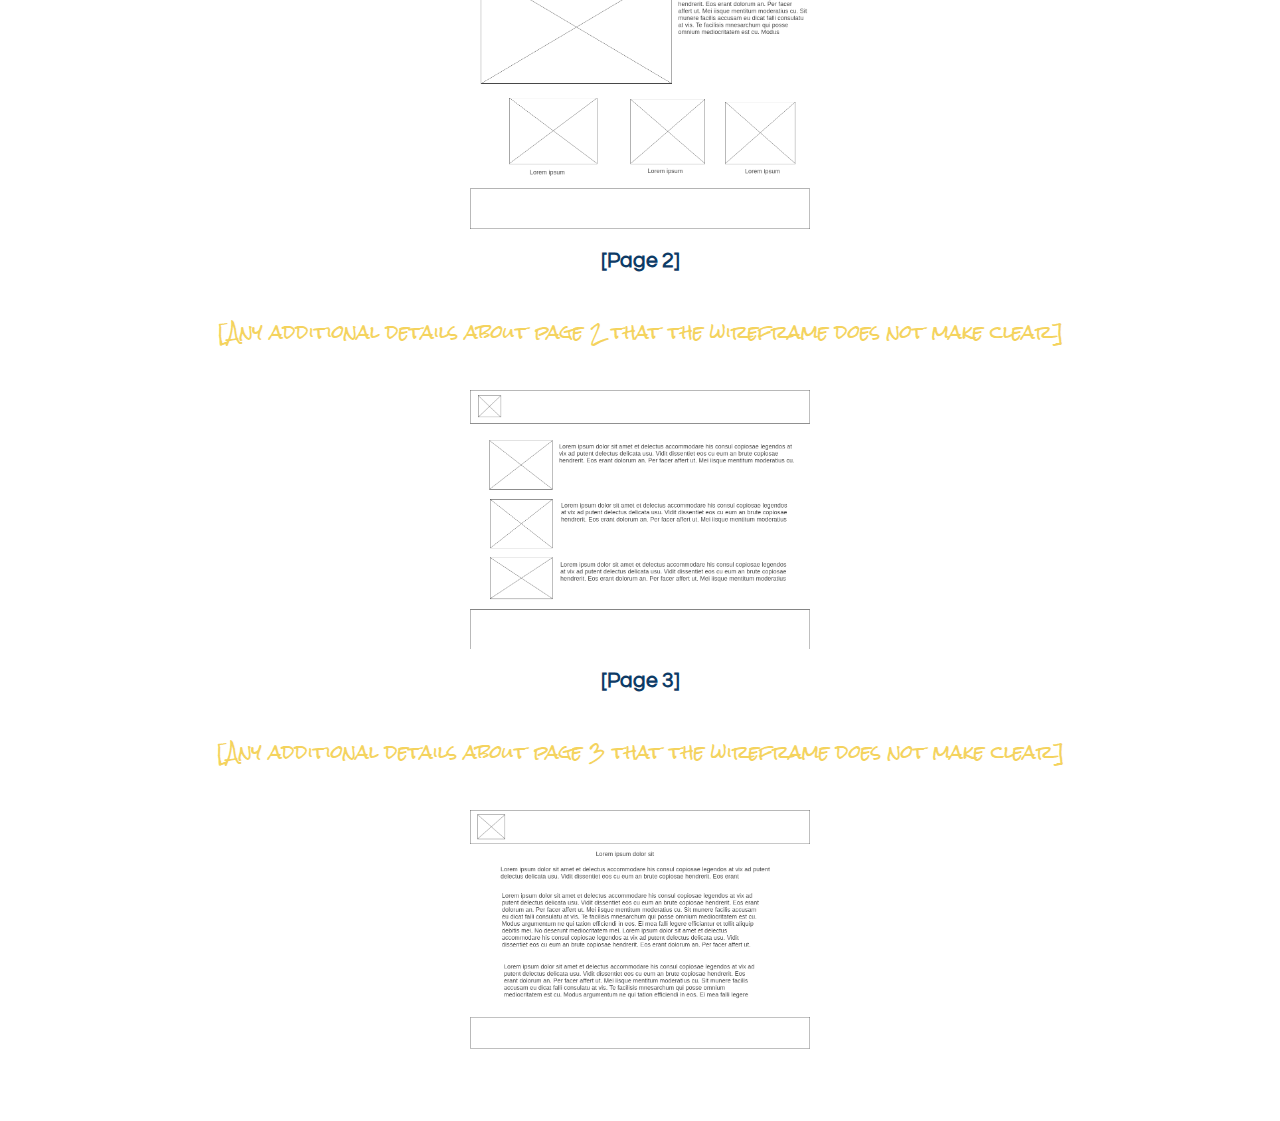
<file: prssite/site-plan.html>
<!DOCTYPE html>
<html lang="en-us">
    
  <head>
    <meta charset="utf-8">
    <title>Site Plan</title>
    <link type="text/css" rel="stylesheet" href="styles/site-plan.css">
  </head>

  <body>
    <header>
      <h1>Adam's T's Site Plan</h1>
      <h2>Adam Arriola</h2>
      <h2>WDD 130-[section 3]</h2>
      <!-- In the header above, add the name or your site, your name and class number. For example if you are in section 3 you would put WDD 130.03 -->
    </header>
    <main>

      <!-- ------------------------Steps 2-3------------------------------ -->
      <hr>
      <h2>Overview</h2>
      <h3>Purpose</h3>
      <p>Have you ever had a "that should be a t-shirt?" I am working for a company that is currently making it so that those moments don't have to just be moments. How it works is that they take your order, whatever it may be, then they have a commissioned batch of artist create your t-shirt, then we deliver it to you. I am currently developing their website where you can create your own custom-made t-shirt.</p>  <!-- change this -->


      <h3>Audience</h3>
      <p>Anyone who wants a custom-made T-shirt</p>  <!-- change this -->

      <hr>
      <h2>Branding</h2>
      <h3>Website Logo</h3>
      <!-- Replace this with some sort of logo for your site.  A logo can be as simple as the name of your site in a nice font :) -->
      <img src="images/businesslogo.png" alt="Logo image">
      <hr>
      <h2>
        Style Guide
      </h2>

      <!-- ------------------------Steps 4-8------------------------------ -->

      <h3>
        Color Palette
      </h3>
      <!--  The colors you choose for a website are one of the most important decisions you will make. Follow the instructions on the activity in iLearn then return and replace the color codes below with the hex color codes (the 6 digit numbers that show at the bottom of each color) for the colors you have chosen below.  You should have at least 2 colors but do not have to fill in all 4 if you do not need them.  -->

      <!-- Copy and paste the URL to your finished palette below Make sure to paste it into both spots -->
      Palette URL: <a href="https://coolors.co/0d3b66-faf0ca-f4d35e" target="_blank">https://coolors.co/0d3b66-faf0ca-f4d35e</a>


      <table class="colors">
        <tr><th>Primary</th><th>Secondary</th><th>Accent 1</th><th>Accent 2</th></tr>
        <!-- Replace the numbers in the boxes below with your hex color codes. Then switch to the site-plan.css file and change your colors there as well. -->
        <tr><td class="primary">[#0D3B66]</td><td class="secondary">[#faf0ca]</td><td class="accent1">[#f4d35e]</td><td class="accent2"></td></tr>
      </table>

      <!-- ------------------------Step 9------------------------------ -->

      <h3>
        Typography
      </h3>
      <!-- Choose a font for your paragraphs (body copy) and headlines. What font(s) have you chosen? Why did you choose what you did?  Make sure to review the list of web safe fonts at W3Schools.org as a starting point.  Think also about which of your colors above you might use for background and font colors. -->

      <h4>
        Heading Font: [Questrial]  <!-- change this -->
      </h4>
      <h4>
        Paragraph Font: [Rock Salt]  <!-- change this -->
      </h4>
      <h3>
        Normal paragraph example
      </h3>
      <p>
        Lorem ipsum dolor sit amet, consectetur adipiscing elit, sed do eiusmod tempor incididunt ut labore et dolore magna aliqua. Ut enim ad minim veniam, quis nostrud exercitation ullamco laboris nisi ut aliquip ex ea commodo consequat. Duis aute irure dolor in reprehenderit in voluptate velit esse cillum dolore eu fugiat nulla pariatur. Excepteur sint occaecat cupidatat non proident, sunt in culpa qui officia deserunt mollit anim id est laborum.
      </p>
      <h3>
        Colored paragraph example
      </h3>
      <p class="colored">
        Lorem ipsum dolor sit amet, consectetur adipiscing elit, sed do eiusmod tempor incididunt ut labore et dolore magna aliqua. Ut enim ad minim veniam, quis nostrud exercitation ullamco laboris nisi ut aliquip ex ea commodo consequat. 
      </p>

      <!-- ------------------------Step 10------------------------------ -->

      <h3>
        Navigation
      </h3>
      <!-- Think about how you want your navigation bar to look. In the site-plan.css file change the colors to your colors to get the look you desire. --> 
      <nav>
        <a href="index.html">Home</a>
        <a href="catalog.html">Page2</a>
        <a href="FAQs.html">Page3</a>
      </nav>
      <hr>
      <h2>
        Site Map
      </h2>
      <div class="sitemap">
        <div class="sm-home">
          Home
        </div>
        <div class="sm-page2">
          Catalog <!-- change this -->
        </div>
        <div class="sm-page3">
          FAQs  <!-- change this -->
        </div>

        <div class="top">
          &nbsp;
        </div>
        <div class="left">
          &nbsp;
        </div>
        <div class="right">
          &nbsp;
        </div>

      </div>

      <!-- --------Content Section -------------- -->
      <hr>
      <h2>
        Content
      </h2>
      <h3>Home page</h3>
      <p>
        [Written copy for the home page here: People have hard times getting shirts that they like. However, people will have the opportunity to get the kind of shirts that they like on our website. Some people may have questions like, "How much will it cost?" and "How long will it take?" We are able to sell our shirts for approximately %10 less than our competitors. We are also able to ship your products to you with top-rated speeds.]
      </p>
      <p>Images for the Home page</p>
        <img src="images/image1.jpg" alt="image for homepage">
        <img src="images/image2.jpg" alt="image for homepage">

      </ul>
      <h3>[Page 2]</h3>
      <p>
        [Written copy for the Page 2 here: On this site, you are able to design and order your own custom t'shirts.]
      </p>
      <p>Images for the Page 2</p>
        <img src="images/image3.jpg" alt="image for page">
        <img src="images/image4.jpg" alt="image for page">

      </ul>
      <h3>[Page 3]</h3>
      <p>
        [Written copy for the Page 3 here: There isn't too much information needed about how to make your product. We ask you to create an order form; a basic description of what kind of shirt you'd like.]
      </p>
      <p>Images for the Page 3</p>
        <img src="images/image5.jpg" alt="image for page3">
        <img src="images/image6.jpg" alt="image for page3">

       </ul>
      <hr>
      <h2>
        Wireframes
      </h2>
      <p>
        Create three wireframes for your site. One for each page and list them here</p>

      <h3>Home</h3>
      <p>         
        [Any additional details about home that the wireframe does not make clear]
      </p>
      <img src="images/page1.png" alt="home page wireframe">

      <h3>[Page 2]</h3>
      <p>         
        [Any additional details about page 2 that the wireframe does not make clear]
      </p>
      <img src="images/page2.png" alt="page 2 wireframe">

      <h3>[Page 3]</h3>
      <p>         
        [Any additional details about page 3 that the wireframe does not make clear]
      </p>
      <img src="images/page3.png" alt="page 3 wireframe">
    </main>
  </body>

</html>
</file>
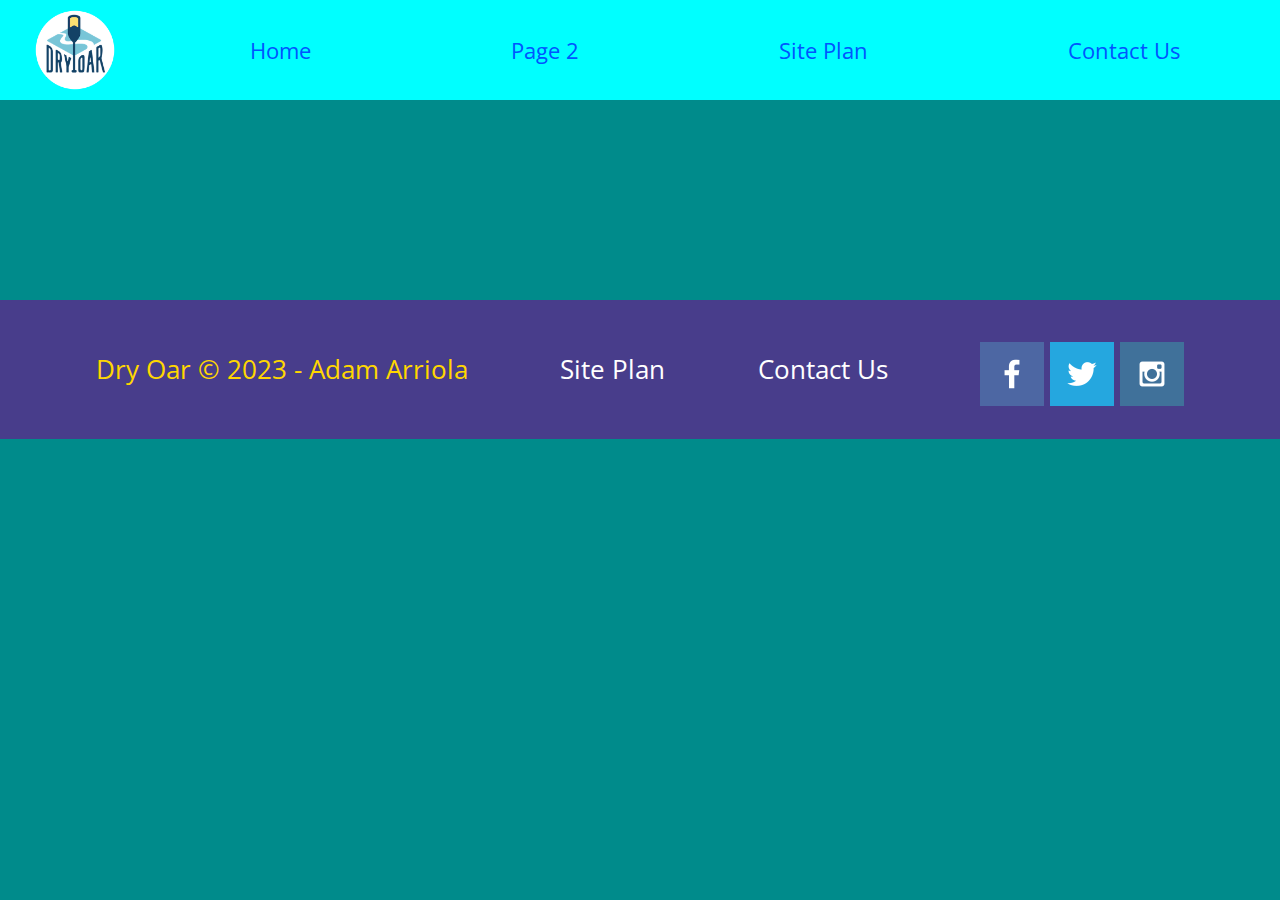
<file: wwr/contactus.html>
<!DOCTYPE html>
<html lang="en">
<head>
    <meta charset="UTF-8">
    <meta http-equiv="X-UA-Compatible" content="IE=edge">
    <meta name="viewport" content="width=device-width, initial-scale=1.0">
    <link rel="stylesheet" href="styles/style.css">
    <title>Contact Us</title>
    <style>
        form {
  /* Center the form on the page */
        margin: 0 auto;
        width: 400px;
  /* Form outline */
        padding: 1em;
        border: 1px solid #ccc;
        border-radius: 1em;
        }

        ul {
        list-style: none;
        padding: 0;
        margin: 0;
        }

        form li + li {
        margin-top: 1em;
        }

        label {
  /* Uniform size & alignment */
        display: inline-block;
        width: 90px;
        text-align: right;
        }

        input,
        textarea {
  /* To make sure that all text fields have the same font settings
     By default, textareas have a monospace font */
        font: 1em sans-serif;

  /* Uniform text field size */
        width: 300px;
        box-sizing: border-box;

  /* Match form field borders */
        border: 1px solid #999;
        }

        input:focus,
        textarea:focus {
  /* Additional highlight for focused elements */
        border-color: #000;
        }

        textarea {
  /* Align multiline text fields with their labels */
        vertical-align: top;

  /* Provide space to type some text */
        height: 5em;
        }

        .button {
  /* Align buttons with the text fields */
        padding-left: 90px; /* same size as the label elements */
        }

        button {
  /* This extra margin represent roughly the same space as the space
     between the labels and their text fields */
        margin-left: 0.5em;
        }

        #feedback {
            background-color: antiquewhite;
            position: absolute;
            top: 0;
            left: 0;
            right: 0;
            padding: .5em;
    /* make this element invisible until we are ready for it */
            display: none;      
        }
        .moveDown {
            margin-top: 3em;
        }
    </style>
</head>
<body>
<div id="content">
    <header>
        <a id="logo_link" href="index.html">
            <img class="logo" src="images/logo.png" alt="Dry Oar Logo">
        </a>
        <nav>
            <a href="index.html">Home</a>
            <a href="rivers.html">Page 2</a>
            <a href="site-plan-rafting.html">Site Plan</a>
            <a href="contactus.html">Contact Us</a>
        </nav>
    </header>
<main class="form-area">
    <div id="feedback">
    <form action="#" method="get">
        <ul>
            <li>
              <label for="name">Name:</label>
              <input type="text" id="name" name="user_name" />
            </li>
            <li>
              <label for="mail">Email:</label>
              <input type="email" id="mail" name="user_email" />
            </li>
            <li>
              <label for="msg">Message:</label>
              <textarea id="msg" name="user_message"></textarea>
            </li>
            <li class="button">
                <button type="submit">Send your message</button>
              </li>
          </ul>
    </form>
    <div id="feedback">
        
    </div>
</form>
</main>
<footer>
    <p>Dry Oar &copy; 2023 - Adam Arriola</p>
    <p><a href="site-plan-rafting.html">Site Plan</a></p>
    <p><a href="contactus.html">Contact Us</a></p>
    <div class="social">
        <a href="https://facebook.com" target="_blank">
            <img src="images/facebook.png" alt="fb icon">
        </a>
        <a href="https://twitter.com" target="_blank">
            <img src="images/twitter.png" alt="twitter icon">
        </a>
        <a href="https://instagram.com" target="_blank">
            <img src="images/instagram.png" alt="instagram icon">
        </a>
    </div>
</footer>
</div>
<script>
    // get the feedback div element so we can do something with it.
    const feedbackElement = document.getElementById('feedback');
    // get the form so we can read what was entered in it.
    const formElement = document.forms[0];
    // add a 'listener' to wait for a submission of our form. When that happens run the code below.
    formElement.addEventListener('submit', function(e) {
        // stop the form from doing the default action.
        e.preventDefault();
        // set the contents of our feedback element to a message letting the user know the form was submitted successfully. Notice that we pull the name that was entered in the form to personalize the message!
        feedbackElement.innerHTML = 'Hello '+ formElement.user_name.value +'! Thank you for your message. We will get back with you as soon as possible!';
        // make the feedback element visible.
        feedbackElement.style.display = "block";
        // add a class to move everything down so our message doesn't cover it.
        document.body.classList.toggle('moveDown');
    });
</script>
</body>
</html>
</file>
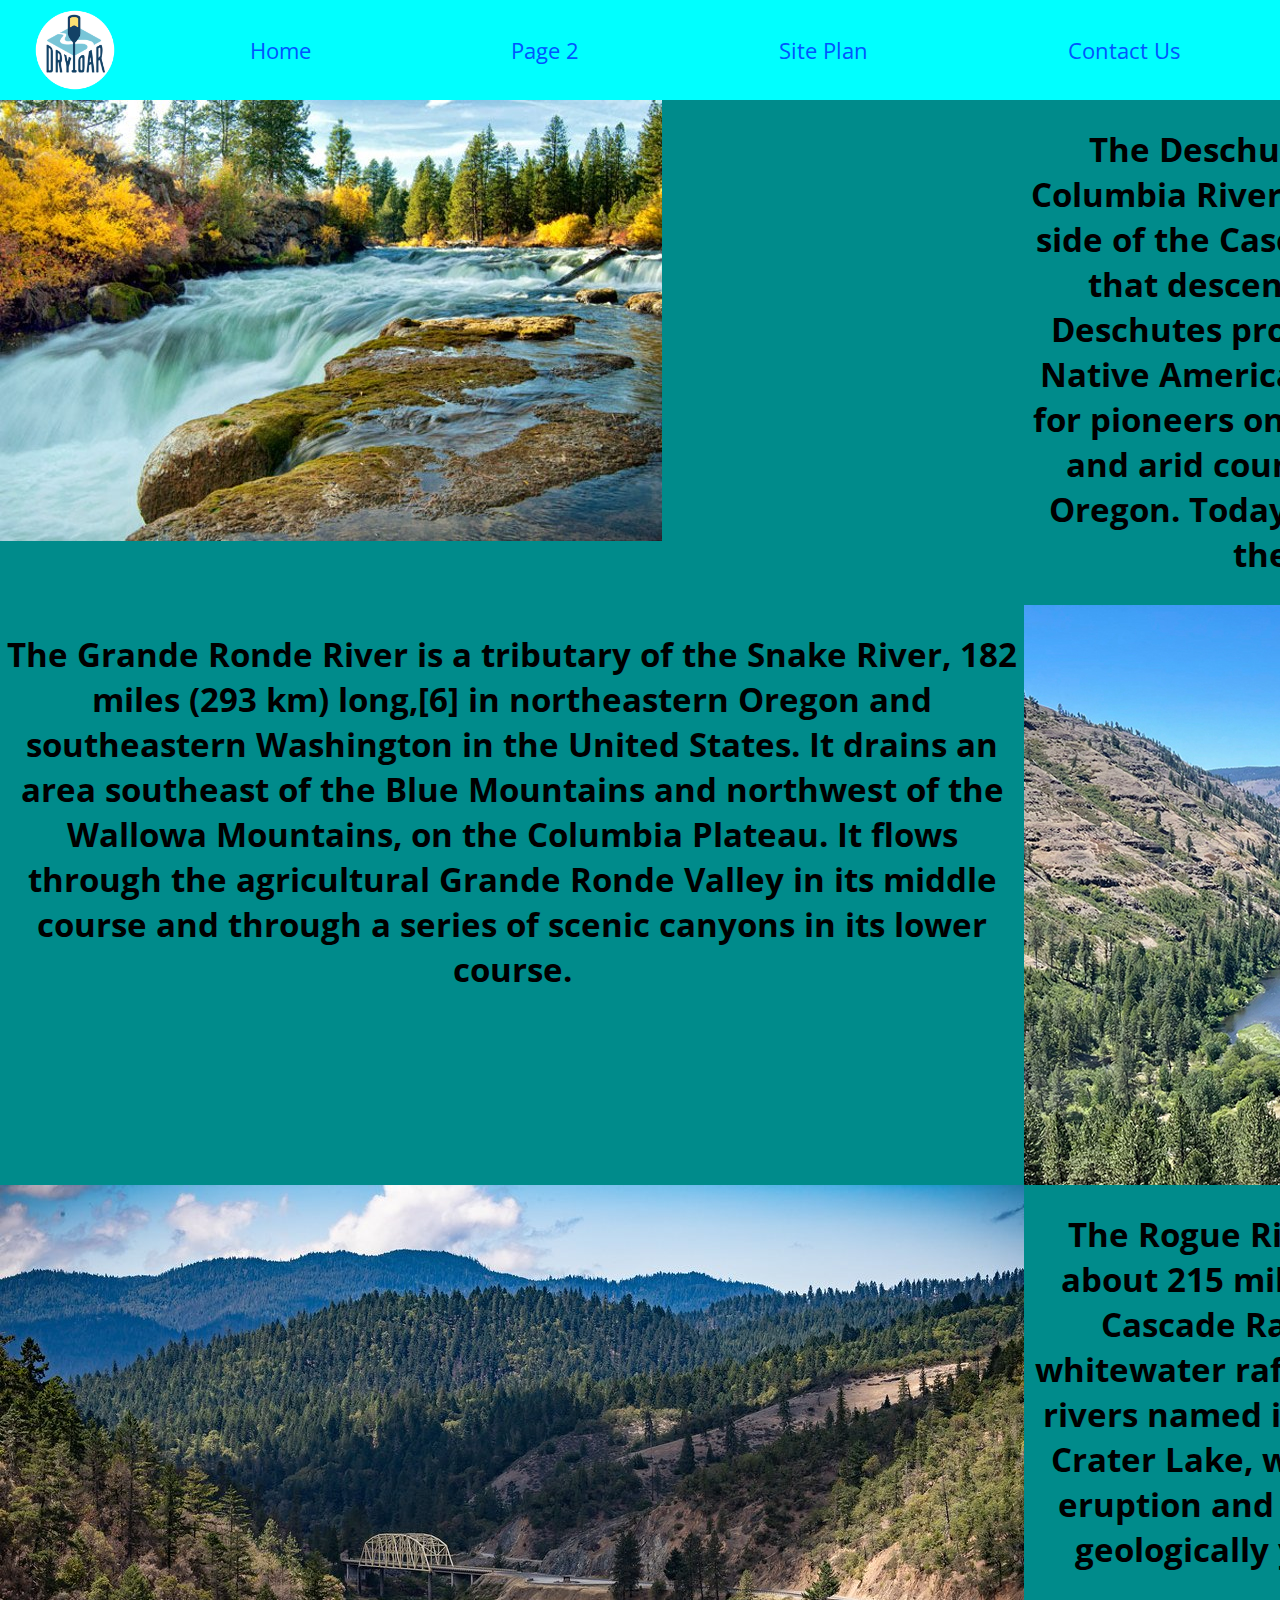
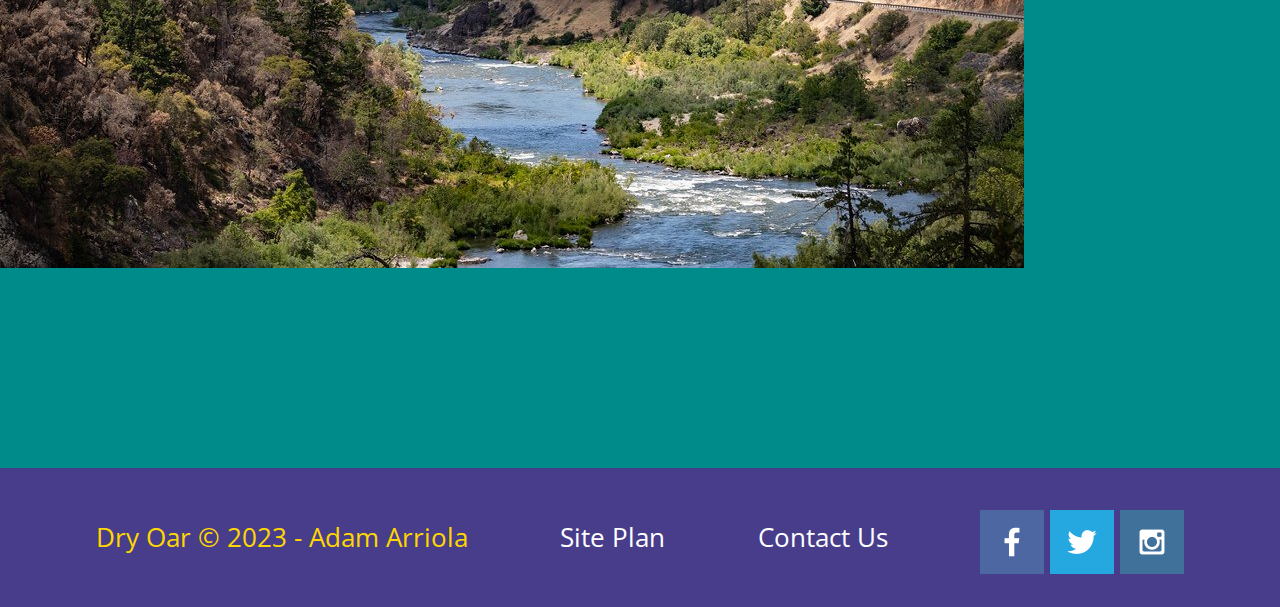
<file: wwr/rivers.html>
<!DOCTYPE html>
<html lang="en">
<head>
    <meta charset="UTF-8">
    <meta http-equiv="X-UA-Compatible" content="IE=edge">
    <meta name="viewport" content="width=device-width, initial-scale=1.0">
    <link rel="stylesheet" href="styles/style.css">
    <title>Whitwater Rafting Vacations | Home</title>
</head>
<body>
<div id="content">
    <header>
        <a id="logo_link" href="index.html">
            <img class="logo" src="images/logo.png" alt="Dry Oar Logo">
        </a>
        <nav>
            <a href="index.html">Home</a>
            <a href="#">Page 2</a>
            <a href="site-plan-rafting.html">Site Plan</a>
            <a href="contactus.html">Contact Us</a>
        </nav>
    </header>
    
<main class="rivers-grid">
        <img id="descutes-img" src="images/deschutes.jpg" alt="descutes_river">
        <h2 id="deschutes-heading">The Deschutes River in central Oregon is a major tributary of the Columbia River. The river provides much of the drainage on the eastern side of the Cascade Range in Oregon, gathering many of the tributaries that descend from the drier, eastern flank of the mountains. The Deschutes provided an important route to and from the Columbia for Native Americans for thousands of years, and then in the 19th century for pioneers on the Oregon Trail. The river flows mostly through rugged and arid country, and its valley provides a cultural heart for central Oregon. Today the river supplies water for irrigation and is popular in the summer for whitewater rafting and fishing.</h2>
        <h2 id="grande-heading">The Grande Ronde River is a tributary of the Snake River, 182 miles (293 km) long,[6] in northeastern Oregon and southeastern Washington in the United States. It drains an area southeast of the Blue Mountains and northwest of the Wallowa Mountains, on the Columbia Plateau. It flows through the agricultural Grande Ronde Valley in its middle course and through a series of scenic canyons in its lower course.</h2>
        <img id="grande-img" src="images/Grande.jpg" alt="grande_river">
        <img id=rogue-img src="images/rogue.jpg" alt="rogue_river">
        <h2 id="rogue-heading">The Rogue River in southwestern Oregon in the United States flows about 215 miles (346 km) in a generally westward direction from the Cascade Range to the Pacific Ocean. Known for its salmon runs, whitewater rafting, and rugged scenery, it was one of the original eight rivers named in the Wild and Scenic Rivers Act of 1968. Beginning near Crater Lake, which occupies the caldera left by the explosive volcanic eruption and collapse of Mount Mazama, the river flows through the geologically young High Cascades and the older Western Cascades, another volcanic province.</h2>
</main>
<footer>
    <p>Dry Oar &copy; 2023 - Adam Arriola</p>
    <p><a href="site-plan-rafting.html">Site Plan</a></p>
    <p><a href="contactus.html">Contact Us</a></p>
    <div class="social">
        <a href="https://facebook.com" target="_blank">
            <img src="images/facebook.png" alt="fb icon">
        </a>
        <a href="https://twitter.com" target="_blank">
            <img src="images/twitter.png" alt="twitter icon">
        </a>
        <a href="https://instagram.com" target="_blank">
            <img src="images/instagram.png" alt="instagram icon">
        </a>
    </div>
</footer>
</div>
</body>
</html>
</file>
<file: styles/main.css>
h1, a {
    color: rgb(196, 181, 182);
}

#emphasis {
    color: red;
}

#active {
    background-color: steelblue;
    color: white
}

.room {
    background-color: rgb(201, 37, 37);
}

#bruh {
    color: rgb(128, 26, 0);
}

img {
    width: 200px;
    margin: 0 auto;
    display: block;
}

p {
    text-align: center;
    width: 400px;
    margin: 0 auto;
    font-size: 1.3em;
    line-height: 1.5em;
}

nav a{
    text-decoration: none;
}

nav a:nth-of-type(3){
    color: red;
}
</file>
<file: prssite/styles/styles.css>
@import url('https://fonts.googleapis.com/css2?family=Open+Sans:wght@300&family=Poppins:wght@100&family=Questrial&family=Rock+Salt&display=swap');

body{
    background-color: #faf0ca;
    font-family: 'Questrial, Rock Salt, Open Sans';
    font-size: 22px;
    margin: 0;
    padding: 0;
}

header{
    background-color: #D4AC0D;
    display: grid;
    grid-template-columns: 150px auto;
}

nav {
    display: flex;
    justify-content: space-around;
}

/* nav a{
    text-align: center;
    color: #396E94;
    text-decoration: none;
    padding: 35px;
}

nav a:hover{
    background-color: #396E94;
    color:white;
} */

nav a{
    text-align: center;
    color: white;
    text-decoration: none;
    padding: 35px;
}

nav a:hover{
    background-color: white;
    color:#396E94;
}

.logo{
    width:80px;
}

#logo_link{
    padding-top: 5px;
    justify-self: center;
    align-self: center;
}

.rivers-card{
    max-width: 100%;
    margin: 100px 0;
    grid-column: 2/4;
    grid-row: 2/3;
}

.camping-card{
    margin: 100px 0;
    grid-column: 5/7;
    grid-row: 2/3;
}

.rapids-card{
    max-width: 100%;
    margin: 100px 0;
    grid-column: 8/10;
    grid-row: 2/3;
}

.card-img {
    border: 10px solid #d9c2a3;
    width: 100%;
    transition: transform .5s;
    box-shadow: 5px 5px 10px #6f7364;
}

#content{
    max-width: 1600px;
    margin: 0 auto;
    text-align: center;
}

.home-grid {
    display: grid;
    grid-template-columns: repeat(10, 1fr)
}

#home-grid2{
    display: grid;
    margin-left: 5%;
    margin-right: 5%;
    grid-template-columns: 30% 69%;
    grid-template-rows: 33% 33% 33%
}

#hero-img{
    max-width:90%;
}

footer{
    background-color: #D4AC0D;
    color:#396E94;
    padding: 25px 50px;
    margin-top: 1px;
    display: flex;
    justify-content: space-around;
    align-items: center;
}

footer p{
    font-size: 1.2em;
}

footer p a:hover{
    text-decoration: underline;
}

footer a{
    color:white;
    text-decoration: none;
}

footer a:hover{
    color: white;
}

footer .social img{
    padding-top: 15px;
}

#hero{
    display: grid;
    grid-template-columns: 50% 50%;
    margin: 50px
}

#hero-msg{
    line-height: 30px;
    padding-left: 10px;
}

#hero-msg1{
    text-align: center;
    margin: 20px;
    font-size: 60px;
}

#hero-img1{
    padding-top: 4px;
    max-width: 100%;
}
#hero-img2{
    max-width: 100%;
}
#hero-img3{
    max-width: 100%;
    padding-bottom: 40px;
}

#content3{
    text-align: center;
}
</file>
<file: wwr/styles/style.css>
@import url('https://fonts.googleapis.com/css2?family=Open+Sans:wght@300&family=Poppins:wght@100&family=Rock+Salt&display=swap');

body{
    background-color: darkcyan;
    font-family: 'Poppins, Rock Salt', 'Open Sans';
    font-size: 22px;
    margin: 0;
    padding: 0;
}

header{
    background-color: aqua;
    display: grid;
    grid-template-columns: 150px auto;
}

.book{
    font-family: 'Poppins, Rock Salt', 'Open Sans';
    font-size: 18px;
    background-color: azure;
    color:black;
    text-decoration: none;
    padding: 15px 30px;
    margin-top: 50px;
    border-radius: 5px;
}

.join{
    background-color: pink;
    color: red;
    font-family: 'Poppins, Rock Salt', 'Open Sans';
    font-size: 18px;
    text-decoration: none;
    padding: 15px 30px;
    margin-top: 50px;
    border-radius: 5px;
}

.book:hover{
    background-color:rgb(3, 188, 188);
    color: white;
}

.join:hover{
    background-color: darkorchid;
    color:yellow;
}

.icon{
    width: 80px;
    padding-top: 10px;
}

.logo{
    width:80px;
}

#hero-img{
    width: 100%;
}

.msg{
    background-color: brown;
    line-height: 1.5em;
    padding: 35px;
    grid-column: 6/10;
    grid-row: 6/7;
    box-shadow: 5px 5px 10px #6f7364;
}

.msg h2{
    color:white;
}

.msg p{
    color:white;
    padding-bottom: 15px;
}

#content{
    max-width: 1600px;
    margin: 0 auto;
    text-align: center;
}

nav a{
    text-align: center;
    color: rgb(0, 85, 255);
    text-decoration: none;
    padding: 35px;
}

nav a:hover{
    background-color: blue;
    color:yellow;
}

#hero-msg h1{
    text-align: center;
}

#hero-msg h4{
    text-align: center;
    color: white;
}

.button-box{
    text-align: center;
    grid-row: 3/4;
    margin-top: 25px;
}

main section{
    text-align: center;
}

main section img{
    box-sizing: border-box;
}

#background{
    height: 725px;
    background-color:bisque;
    grid-column: 1/11;
    grid-row: 4/9;
}

.home-title{
    font-family: 'Poppins, Rock Salt', 'Open Sans';
    font-size: 2em;
    color:white;
    margin-top: 10px;
}

h4{
    color:wheat;
    margin: 0;
}

footer{
    background-color: darkslateblue;
    color:gold;
    padding: 25px 50px;
    margin-top: 200px;
    display: flex;
    justify-content: space-around;
    align-items: center;
}

footer p{
    font-size: 1.2em;
}

footer p a:hover{
    text-decoration: underline;
}

footer a{
    color:white;
    text-decoration: none;
}

footer a:hover{
    color: white;
}

#logo_link{
    padding-top: 5px;
    justify-self: center;
    align-self: center;
}

footer .social img{
    padding-top: 15px;
}

.rivers-card{
    margin: 200px 0;
    grid-column: 2/4;
    grid-row: 2/3;
}

.camping-card{
    margin: 200px 0;
    grid-column: 5/7;
    grid-row: 2/3;
}

.rapids-card{
    margin: 200px 0;
    grid-column: 8/10;
    grid-row: 2/3;
}

.card-img {
    border: 10px solid #d9c2a3;
    width: 30%;
    transition: transform .5s;
    box-shadow: 5px 5px 10px #6f7364;
}

.card-img:hover {
    opacity: .6;
    transform: scale(1.1);
}

.mountains {
    width: 100%;
    grid-column: 2/7;
    grid-row: 5/8;
    box-shadow: 5px 5px 10px #6f7364;
}

nav {
    display: flex;
    justify-content: space-around;
}

#hero {
    display: grid;
    grid-template-columns: 1fr 3fr 1fr;
    margin-top: -100px;
}

#hero-box {
    grid-column: 1/4;
    grid-row: 1/3;
    z-index: -1;
}

#hero-msg {
    grid-column: 2/3;
    grid-row: 1/2;
    margin-top: 100px;
}

.home-grid {
    display: grid;
    grid-template-columns: repeat(10, 1fr)
}

#descutes-img, #grande-heading, #rogue-img{
    grid-column: 1/2;
}

#descutes-heading, #grande-img, #rogue-heading{
    grid-column: 2/3;
}

#descutes-img{
    text-align: center;
}

.rivers-grid{
    display:grid;
    grid-template-columns: 1fr 1fr;
}

@media screen and (max-width: 900px) {
    #hero, .home-grid {
        display: block;
        height: auto;
    }
    nav, footer {
        flex-direction: column;
    }
    nav a {
        display: block;
        padding: 15px;
    }
    #hero {
        margin-top: 0;
    }
    #hero-msg {
        margin-top: 0;
    }
    #hero-msg h4 {
        display: none;
    }
    .home-title {
        font-size: 25px;
        color: #6f7364;
    }
    .rivers-card, .camping-card, .rapids-card { 
        margin: 50px auto;
        width: 60%;
    }
    #background {
        display: none;
    }
    .mountains, .msg {
        width: 80%;
        display: block;
        margin: 0 auto;
    }
    footer {
        margin-top: 25px;
    }
}

#feedback {
    background-color: antiquewhite;
    position: absolute;
    top: 0;
    left: 0;
    right: 0;
    padding: .5em;
    /* make this element invisible until we are ready for it */
    display: none;      
}
.moveDown {
    margin-top: 3em;
}
</file>
<file: styles/ice.css>
body{
    background-color: pink;
}

.thing1{
    text-align: center;
    color:white;
    --hover-link-color: black
}

.thing1:hover{
    text-align: center;
    color:black;
    --hover-link-color: black
}

.thing2{
    text-align: center;
    color: white;
}

.thing3{
    text-align: center;
    color: white;
}

.thing4{
    text-align: center;
    color: black;
}

img{
    width: 150px;
    margin: 0 auto;
    display: block;

}

.thing5{
    text-align: center;
    color: white;
}

.thing6{
    text-align: center;
    color: black;
}

.thing7{
    text-align: center;
    color: black;
}

#container{
    width: 500px;
    margin: 0 auto;
}
</file>
<file: positionstyles.css>
/* CSS - Name: "positionstyles.css" */
/* Activity 1 styles */
.content1 {
  /* This is the parent of the activity 1 boxes. */
  display: grid;
  grid-template-columns: 1fr 1fr;
  grid-gap: 20px;
  justify-items: center;
}
.red1 { 
  width: 100%; 
  height: 100px; 
  background-color: red; 
  grid-column: 1/3;
} 
.green1 {
  width: 200px; 
  height: 200px; 
  background-color: green; 

} 
.yellow1 {
  width: 200px; 
  height: 200px; 
  background-color: gold; 
} 
.blue1 {
  width: 100%; 
  height: 100px; 
  background-color: blue; 
  grid-column: 1/3; 
} 
/* Activity 2 styles */ 
.content2 {
  /* This is the parent of the activity 2 boxes. */
  display: grid;
  grid-template-columns: repeat(5, 50px);
}
.red2 {
  width: 100px; 
  height: 100px; 
  background-color: red;
  grid-column: 1/3;
  grid-row: 1/3;
} 
.green2 { 
  width: 100px; 
  height: 100px; 
  background-color: green;
  grid-column: 2/4;
  grid-row: 2/4;
} 
.yellow2 {
  width: 100px; 
  height: 100px; 
  background-color: gold; 
  grid-column: 3/5;
  grid-row: 3/5;
} 
.blue2 {
  width: 100px; 
  height: 100px; 
  background-color: blue; 
  grid-column: 4/6;
  grid-row: 4/6;
} 
/* Activity 3 styles */ 
.content3 {
  /* This is the parent of the activity 3 boxes. */
  display: grid;
  grid-template-columns: 1fr 1fr;
  grid-column-gap: 80px;
}
.red3 {
  width: 100%; 
  height: 100px; 
  background-color: red; 
  grid-column: 1/3;
} 
.green3 {
  width: 100%; 
  height: 200px; 
  background-color: green;
} 
.yellow3 {
  width: 100%; 
  height: 200px; 
  background-color: gold; 
} 
.blue3 {
  width: 100%;
  height: 100px; 
  background-color: blue;
  grid-column: 1/3; 
} 
/* Activity 4 styles */ 
.content4 {
  /* This is the parent of the activity 4 boxes. */
  display: grid;
  grid-template-columns: 1fr 1fr;
  height: 400px;
}
.red4 {
  width: 100%; 
  height: 100%; 
  background-color: red;
  grid-row: 1/4;
}
.green4 {
  width: 100%; 
  height: 100%; 
  background-color: green; 
} 
.yellow4 {
  width: 100%; 
  height: 100%; 
  background-color: gold; 
} 
.blue4 {
  width: 100%; 
  height: 100%; 
  background-color: blue; 
} 
/* Activity 5 styles */ 
.content5 {
  /* This is the parent of the activity 5 boxes. */
  height: 400px;
}
.red5 { 
  width: 100%; 
  height: 100px; 
  background-color: red; 
} 
.green5 { 
  width: 200px; 
  height: 200px; 
  background-color: green;
  float: left;
} 
.yellow5 {
  width: 100%; 
  height: 300px; 
  background-color: gold; 

} 
.blue5 {
  width: 100%; 
  height: 100px; 
  background-color: blue; 
} 
/* Activity 6 styles */ 
.content6 {
  /* This is the parent of the activity 6 boxes. */
  display: grid;
  grid-template-columns: repeat(6, 100px);
}
.red6 {
  width: 400px; 
  height: 200px; 
  background-color: red; 
  grid-column: 1/5;
  grid-row: 1/3;
  z-index: -1;
} 
.green6 {
  width: 200px; 
  height: 200px; 
  background-color: green; 
  grid-column: 1/3;
  grid-row: 5/7;
} 
.yellow6 {
  width: 200px; 
  height: 400px; 
  background-color: gold; 
  grid-column: 5/7;
  grid-row: 3/7;
} 
.blue6 {
  width: 400px; 
  height: 400px; 
  background-color: blue; 
  grid-column: 2/6;
  grid-row: 2/6;
  z-index: -1;
} 


/* Do not make any changes below here */
.activity {
  width: 70%; 
  margin: 20px auto; 
  font-family: Arial, sans-serif; 
  border: 1px solid black; 
  padding: 10px; 
  clear:both; 
  overflow: auto;
} 

.hint {
  border: 1px solid grey;
  background: #e0e0e0;
  padding: .5em;
  position: relative;
  margin: 1em 0;
}
.hint h3 {
  margin: 0;
}
.hint:hover {
  background: #d0d0d0;
}
.hint > div {
  display: none;
}

.hint input[type=checkbox] {
  position: absolute;
  width: 100%;
  height: 100%;
  opacity: 0;
  z-index: 1;
  cursor: pointer;
}

.hint input[type=checkbox]:checked ~ div {
  display: block;
}

.hint i {
  position: absolute;
  transform: translate(-6px, 0);
  margin-top: 16px;
  right: 10px;
  top: -3px;
}
.hint i:before, .hint i:after {
  content: "";
  position: absolute;
  background-color: black;
  width: 3px;
  height: 9px;
}
.hint i:before {
  transform: translate(2px, 0) rotate(45deg);
}
.hint i:after {
  transform: translate(-2px, 0) rotate(-45deg);
}

.hint input[type=checkbox]:checked ~ i:before {
  transform: translate(-2px, 0) rotate(45deg);
}
.hint input[type=checkbox]:checked ~ i:after {
  transform: translate(2px, 0) rotate(-45deg);
}
.hint a {
  position: relative;
  z-index: 1;
}

/* update */
</file>
<file: prssite/styles/site-plan.css>
/* if you are using any Google fonts change the font names below to your fonts. 
Any spaces in your font name should be replaced with a +. 
Fonts are separated by a | */
@import url('https://fonts.googleapis.com/css2?family=Open+Sans:wght@300&family=Poppins:wght@100&family=Questrial&family=Rock+Salt&display=swap');

:root {
  /* change the values below to your colors from your palette */
  --primary-color: #0d3b66   ;
  --secondary-color: #faf0ca ;
  --accent1-color: #f4d35e;
  --accent2-color: white;

  /* change the values below to your chosen font(s) */
  --heading-font: "Questrial";
  --paragraph-font: "Rock Salt";

  /* these colors below should be chosen from among your palette colors above */
  --headline-color-on-white: #0d3b66;  /* headlines on a white background */ 
  --headline-color-on-color: white; /* headlines on a colored background */ 
  --paragraph-color-on-white: #f4d35e; /* paragraph text on a white background */ 
  --paragraph-color-on-color: white; /* paragraph text on a colored background */ 
  --paragraph-background-color: #396E94  ;
  --nav-link-color: #396E94;
  --nav-background-color: #D4AC0D;
  --nav-hover-link-color: white;
  --nav-hover-background-color: #396E94;
}


/*  Look around below...but DON'T CHANGE ANYTHING! */

body {
  max-width: 1200px;
  margin: 0 auto;
  padding: 4em;
  font-size: 18px;
  text-align: center;
}
img {
  display: block;
  margin: 0 auto;
}
h1, h2, h3, h4, h5, h6 {
  font-family: var(--heading-font);
  color: var(--headline-color-on-white);
}
h2 {
  text-align: center;
}
hr {
  height: 3px;
  margin: 35px 0;
  background: var(--accent1-color);
}
header {
  padding: 1em;
  text-align: center;
  color: var(--headline-color-on-color);
  background-color: var(--paragraph-background-color);
}
header > h1, header > h2 {
  color: var(--headline-color-on-color);
}

p {
  font-family: var(--paragraph-font);
  color: var(--paragraph-color-on-white);
  padding: 1em;
}
.colors {
  width: 100%;
  min-width: 350px;
  margin: 30px auto;
  text-align: center;
}
.colors th {
  background-color: #999;
}
.colors td{
  width: 25%;
  height: 3em;
}

.primary {
  background-color: var(--primary-color);
}
.secondary {
  background-color: var(--secondary-color);
}
.accent1 {
  background-color: var(--accent1-color);
}
.accent2{
  background-color: var(--accent2-color);
}

p.colored {
  background-color: var(--paragraph-background-color);
  color: var(--paragraph-color-on-color);
}

nav {
  background-color: var(--nav-background-color);
  line-height: 3em;
  text-align: center;
  font-size: 1.2em;
}
nav  {
  list-style-type: none;
  display: flex;

}
nav a {
  padding:1em;
  min-width: 120px;
  text-decoration: none;
  padding: 10px;

}
nav a:link, nav a:visited {
  color: var(--nav-link-color);
}
nav a:hover {
  color: var(--nav-hover-link-color);
  background-color: var(--nav-hover-background-color);
}

.sitemap {
  display: grid;
  justify-content: center;

  grid-template-columns: repeat(6, 15%);
  grid-template-rows: 3em 1.5em 1.5em 3em;
  grid-template-areas: ". . home home . ."
    ". . . top . ."
    ". left left right right ."
    "page2 page2 . . page3 page3";
}
.sitemap > div {

  text-align: center;

}
.sm-home {
  grid-area: home;
  background-color: #ccc;
  line-height: 3em;
}
.sm-page2 {
  grid-area: page2;
  background-color: #ccc;
  line-height: 3em;
}
.sm-page3 {
  grid-area: page3;
  background-color: #ccc;
  line-height: 3em;
}

.top {
  grid-area: top;
  border-left: 1px solid;
}

.left {
  grid-area: left;
  border-top: 1px solid;
  border-left: 1px solid;
}

.right {
  grid-area: right;
  border-top: 1px solid;
  border-right: 1px solid;
}

.image1{
  max-width: 25%;
}

img{
  max-width: 30%;
  max-height: 30%;
}
</file>
